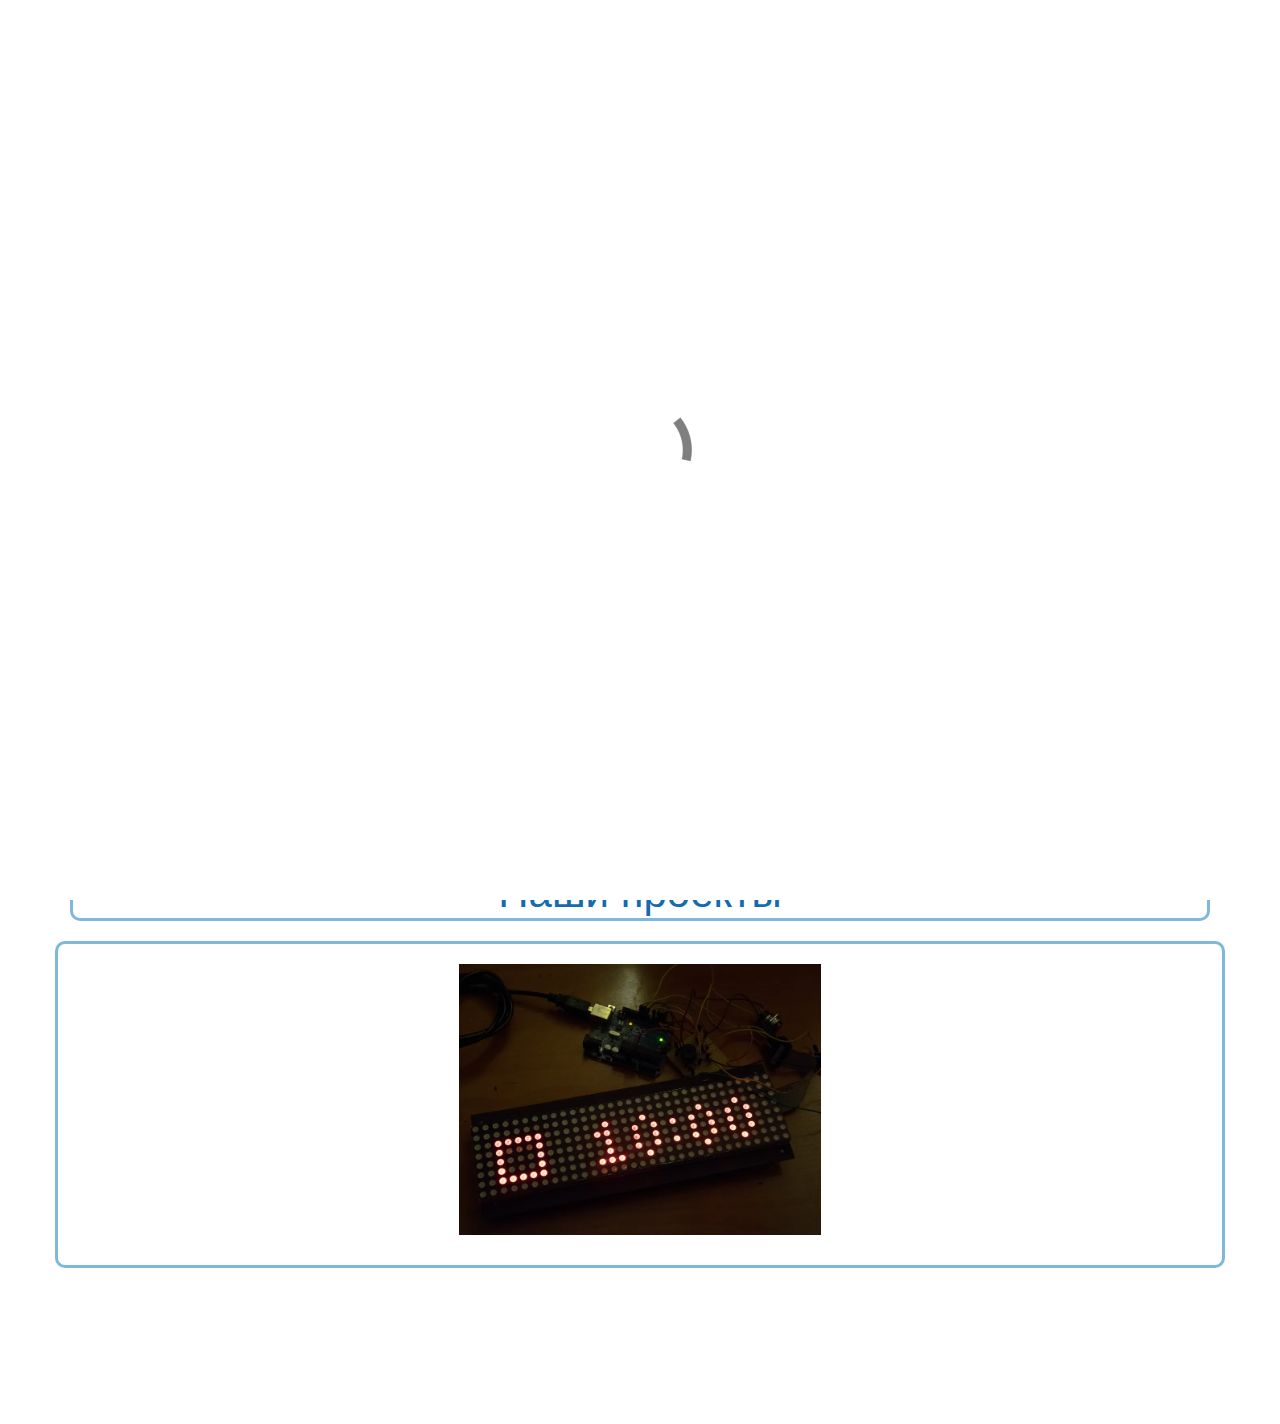
<file: index.html>
<!doctype html><html><head>  <meta charset="utf-8">  <meta name="keywords" content="">  <meta name="description" content="">  <meta name="viewport" content="width=device-width, initial-scale=1.0, viewport-fit=cover"><link rel="canonical" href="http://setTheBaseURLInProjectSettings.com/index.html" /><meta name="robots" content="index, follow" />  <link rel="shortcut icon" type="image/png" href="favicon.png">  <link rel="stylesheet" type="text/css" href="./css/bootstrap.min.css?7291"><link rel="stylesheet" type="text/css" href="style.css?7064"><link rel="stylesheet" type="text/css" href="./css/animate.min.css?7071"><link rel="stylesheet" type="text/css" href="./css/all.min.css"><link rel="stylesheet" type="text/css" href="./css/all.min.css"><link href='https://fonts.googleapis.com/css?family=Lato:100,300,400,700,900&display=swap&subset=latin,latin-ext' rel='stylesheet' type='text/css'>  <title>Home</title>  <!-- Analytics --> <!-- Analytics END -->  </head><body><!-- Preloader --><div id="page-loading-blocs-notifaction" class="page-preloader"></div><!-- Preloader END --><!-- Main container --><div class="page-container">  <!-- bloc-0 --><div class="bloc l-bloc" id="bloc-0"><div class="container bloc-sm"><div class="row"><div class="col"><nav class="navbar row navbar-expand-md flex-column navbar-light" role="navigation"><button id="nav-toggle" type="button" class="ui-navbar-toggler navbar-toggler border-0 p-0" data-toggle="collapse" data-target=".navbar-14211" aria-expanded="false" aria-label="Toggle navigation"><span class="navbar-toggler-icon"></span></button><div class="collapse navbar-collapse navbar-14211 col-lg-7 barss"><ul class="site-navigation nav navbar-nav mx-auto justify-content-center text-big"><li class="nav-item"><a href="index.html" class="nav-link link-style ltc-denim">KCiK IT</a></li><li class="nav-item"><a href="video.html" class="nav-link ltc-denim">Видео ролики</a></li><li class="nav-item"><a href="tinkercad.html" class="nav-link a-btn ltc-denim">TinkerCad</a></li><li class="nav-item"><a href="easyeda.html" class="nav-link a-btn ltc-denim">EasyEda</a></li></ul></div></nav></div></div></div></div><!-- bloc-0 END --><!-- bloc-2 --><div class="bloc l-bloc" id="bloc-2"><div class="container bloc-lg"><div class="row"><div class="col-sm-4 barss col-lg-5 offset-lg-1 back "><h2 class="mg-md text-lg-center"><a class="animated puffIn none animDelay02 ltc-denim-2 textst" href="index.html" data-appear-anim-style="puffIn">Еженедельные проекты</a><br></h2><div id="carousel-19209" class="carousel slide carousel-style" data-ride="carousel"><ul class="carousel-indicators"><li data-target="#carousel-19209" data-slide-to="0" class="active"></li><li data-target="#carousel-19209" data-slide-to="1"></li></ul><div class="carousel-inner" role="listbox"><div class="carousel-item active"><img class="d-inline-block w-100" alt="slide 1" src="img/_HtL9P58LU9.blob.webp" /><div class="carousel-caption"><h2 class="mg-md for-varousel" data-placement="left" data-toggle="tooltip" title="Нажми на меня"><a class="ltc-denim" href="index.html">Heading content</a><br></h2></div></div><div class="carousel-item"><img alt="slide 2" class="d-inline-block w-100" src="img/_cox80PzA3a.blob.webp" /><div class="carousel-caption"><h2 class="mg-md for-varousel"><a class="ltc-denim" href="forproject2.html">Heading content</a><br></h2></div></div></div><a class="carousel-nav-controls carousel-control-prev strel" href="#carousel-19209" role="button" data-slide="prev"><svg width="26" height="26" viewBox="0 0 32 32"><path class="carousel-nav-icon carousel-prev-icon" d="M22,2L9,16,22,30"></path></svg><span class="sr-only">Previous</span></a><a class="carousel-nav-controls carousel-control-next strel" href="#carousel-19209" role="button" data-slide="next"><svg width="26" height="26" viewBox="0 0 32 32"><path class="carousel-nav-icon carousel-next-icon" d="M10.344,2l13,14-13,14"></path></svg><span class="sr-only">Next</span></a></div></div><div class="col-sm-4 barss wight-15 withleft col-lg-5 back"><h2 class="mg-md text-lg-center btn-resize-mode h2-5-style"><a class="ltc-denim animated puffIn none animDelay02 textst " href="index.html" data-appear-anim-style="puffIn">Проекты прошлой недели</a><br></h2><div id="carousel-14933" class="carousel slide carousel-style" data-ride="carousel"><ul class="carousel-indicators"><li data-target="#carousel-14933" data-slide-to="0" class="active"></li><li data-target="#carousel-14933" data-slide-to="1"></li></ul><div class="carousel-inner" role="listbox"><div class="carousel-item active"><img class="d-inline-block w-100" alt="slide 1" src="img/_cDljxyUmeE.blob.webp" /><div class="carousel-caption"><h2 class="mg-md for-varousel"><a class="ltc-denim" href="index.html">Heading content</a><br></h2></div></div><div class="carousel-item"><img alt="slide 2" class="d-inline-block w-100" src="img/_h3usbNKg1L.blob.webp" /><div class="carousel-caption"><h2 class="mg-md for-varousel"><a class="ltc-denim" href="forproject2.html">Heading content</a><br></h2></div></div></div><a class="carousel-nav-controls carousel-control-prev strel" href="#carousel-14933" role="button" data-slide="prev"><svg width="26" height="26" viewBox="0 0 32 32"><path class="carousel-nav-icon carousel-prev-icon" d="M22,2L9,16,22,30"></path></svg><span class="sr-only">Previous</span></a><a class="carousel-nav-controls carousel-control-next strel" href="#carousel-14933" role="button" data-slide="next"><svg width="26" height="26" viewBox="0 0 32 32"><path class="carousel-nav-icon carousel-next-icon" d="M10.344,2l13,14-13,14"></path></svg><span class="sr-only">Next</span></a></div></div></div></div></div><!-- bloc-2 END --><!-- bloc-2 --><div class="bloc tc-denim l-bloc" id="bloc-2"><div class="container bloc-lg"><div class="row"><div class="col"><h2 class="mg-md text-lg-center h2-наши-проекты-style none animated vanishIn animSpeedFast barss" data-appear-anim-style="vanishIn">Наши проекты</h2></div></div><div class="row"><div class="col barss images"><div class="card-columns"><img src="img/lazyload-ph.png" data-src="img/2016-02-09%2021.21.41.webp" class="img-fluid mg-sm wight-15 lazyload" alt="placeholder image" /><img src="img/lazyload-ph.png" data-src="img/_kuU1b95BTO.blob.webp" class="img-fluid mx-auto d-block wight-15 lazyload" alt="_kuU1b95BTO.blob" /><img src="img/lazyload-ph.png" data-src="img/_h3usbNKg1L.blob.webp" class="img-fluid mg-sm wight-15 lazyload" alt="placeholder image" /><img src="img/lazyload-ph.png" data-src="img/_458IX4jyQP.blob.webp" class="img-fluid mg-sm wight-15 lazyload" alt="placeholder image-sq" /><img src="img/lazyload-ph.png" data-src="img/_cox80PzA3a.blob.webp" class="img-fluid mg-sm wight-15 lazyload" alt="placeholder image-sq" /><img src="img/lazyload-ph.png" data-src="img/_cDljxyUmeE.blob.webp" class="img-fluid mg-sm wight-15 lazyload" alt="placeholder image" /></div></div></div></div></div><!-- bloc-2 END --><!-- ScrollToTop Button --><a class="bloc-button btn btn-d scrollToTop" onclick="scrollToTarget('1',this)"><svg xmlns="http://www.w3.org/2000/svg" width="22" height="22" viewBox="0 0 32 32"><path class="scroll-to-top-btn-icon" d="M30,22.656l-14-13-14,13"/></svg></a><!-- ScrollToTop Button END--><!-- bloc-9 --><div class="bloc l-bloc" id="bloc-9"><div class="container bloc-lg"><div class="row"><div class="col"><h2 class="mg-md btn-resize-mode h2-bloc-9-style text-lg-center">Для связи с нами</h2></div></div><nav class="navbar navbar-light row navbar-expand-md flex-column" role="navigation"><button id="nav-toggle" type="button" class="ui-navbar-toggler navbar-toggler border-0 p-0 object-hidden" data-toggle="collapse" data-target=".navbar-33984" aria-expanded="false" aria-label="Toggle navigation"><span class="navbar-toggler-icon"></span></button><div class="navbar-content-area d-block col-12 col-md-3 col-lg-2"><div class="row"><div class="align-self-center col-4 text-left"><a href="https://blocsapp.com/"><span class="icon-md fab fa-telegram none icon-denim"></span></a></div><div class="align-self-center col-4 text-center"><a href="https://m.vk.com/friends?id=276871181"><span class="float-md-none icon-md fab fa-vk icon-denim"></span></a></div><div class="align-self-center col-4 text-right"><a href="https://blocsapp.com/"><span class="fab fa-instagram float-lg-none icon-md icon-denim"></span></a></div></div></div></nav></div></div><!-- bloc-9 END --></div><!-- Main container END -->  <!-- Additional JS --><script src="./js/jquery-3.5.1.min.js?1741"></script><script src="./js/bootstrap.bundle.min.js?2114"></script><script src="./js/blocs.min.js?6834"></script><script src="./js/lazysizes.min.js" defer></script><!-- Additional JS END --></body></html>
</file>
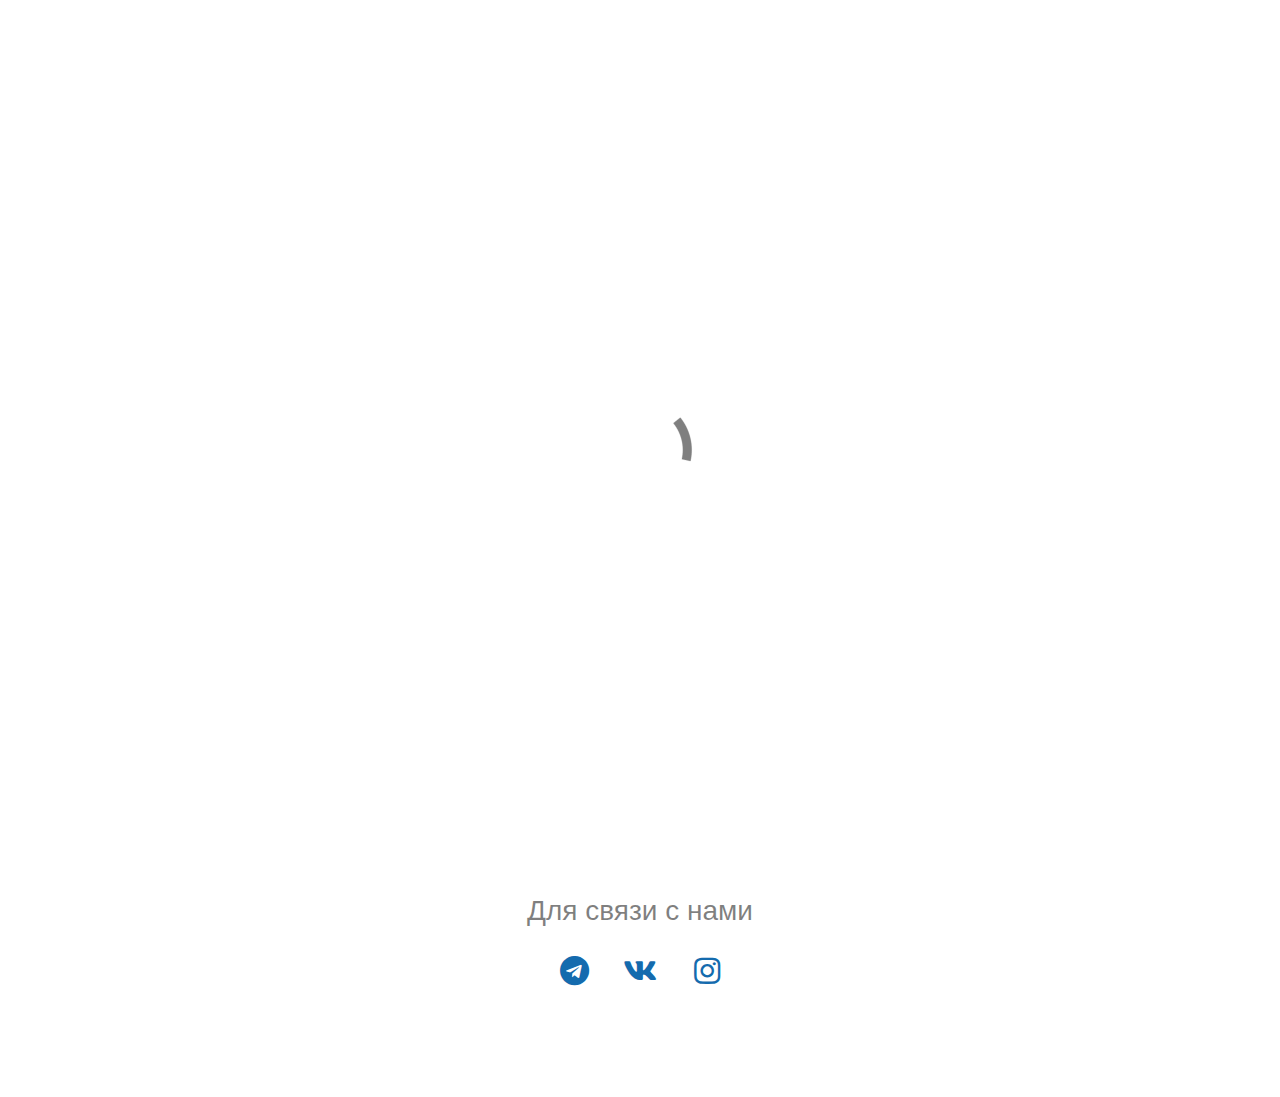
<file: easyeda.html>
<!doctype html><html><head>  <meta charset="utf-8">  <meta name="keywords" content="">  <meta name="description" content="">  <meta name="viewport" content="width=device-width, initial-scale=1.0, viewport-fit=cover"><link rel="canonical" href="http://setTheBaseURLInProjectSettings.com/EasyEda.html" /><meta name="robots" content="index, follow" />  <link rel="shortcut icon" type="image/png" href="favicon.png">  <link rel="stylesheet" type="text/css" href="./css/bootstrap.min.css?9478"><link rel="stylesheet" type="text/css" href="style.css?6688"><link rel="stylesheet" type="text/css" href="./css/animate.min.css?7642"><link rel="stylesheet" type="text/css" href="./css/all.min.css"><link rel="stylesheet" type="text/css" href="./css/all.min.css"><link href='https://fonts.googleapis.com/css?family=Lato:100,300,400,700,900&display=swap&subset=latin,latin-ext' rel='stylesheet' type='text/css'>  <title>EasyEda</title>  <!-- Analytics --> <!-- Analytics END -->  </head><body><!-- Preloader --><div id="page-loading-blocs-notifaction" class="page-preloader"></div><!-- Preloader END --><!-- Main container --><div class="page-container">  <!-- bloc-0 --><div class="bloc l-bloc" id="bloc-0"><div class="container bloc-sm"><div class="row"><div class="col"><nav class="navbar row navbar-expand-md flex-column navbar-light" role="navigation"><button id="nav-toggle" type="button" class="ui-navbar-toggler navbar-toggler border-0 p-0" data-toggle="collapse" data-target=".navbar-14211" aria-expanded="false" aria-label="Toggle navigation"><span class="navbar-toggler-icon"></span></button><div class="collapse navbar-collapse navbar-14211 col-lg-7 barss"><ul class="site-navigation nav navbar-nav mx-auto justify-content-center text-big"><li class="nav-item"><a href="index.html" class="nav-link link-style ltc-denim">KCiK IT</a></li><li class="nav-item"><a href="video.html" class="nav-link ltc-denim">Видео ролики</a></li><li class="nav-item"><a href="tinkercad.html" class="nav-link a-btn ltc-denim">TinkerCad</a></li><li class="nav-item"><a href="easyeda.html" class="nav-link a-btn ltc-denim">EasyEda</a></li></ul></div></nav></div></div></div></div><!-- bloc-0 END --><!-- bloc-9 --><div class="bloc l-bloc" id="bloc-9"><div class="container bloc-lg"><div class="row"><div class="col"><h2 class="mg-md h2-style text-lg-center tc-denim"><strong>EasyEDA</strong></h2></div></div><div class="row"><div class="col-sm-8 border-easy col-lg-5 offset-lg-1"><div><h2 class="mg-md tc-denim">Часто задоваемы вопросы:<br></h2><h3 class="mg-md h3-7-style tc-denim">Как создавать схему ?</h3></div><h3 class="mg-md h3-bloc-9-style tc-denim">Как уменишьть время разводки ?</h3><h3 class="mg-md h3-9-style tc-denim">Как создавать отверския для проводов?</h3><h3 class="mg-md h3-10-style tc-denim">Heading content</h3><h3 class="mg-md h3-11-style tc-denim">Heading content</h3><h3 class="mg-md h3-12-style tc-denim">Heading content</h3></div><div class="col-sm-4 border-easy offset-lg-1"><h2 class="mg-md tc-denim btn-resize-mode h2-easyeda-style">EasyEDA<br></h2><p>EasyEDA - это веб-набор инструментов EDA, который позволяет инженерам по аппаратному обеспечению проектировать, моделировать, публиковать - публично и в частном порядке - и обсуждать схемы, моделирование и печатные платы. <br></p><div class="divider-h divider-padding border"><span class="divider"></span></div><p>Другие функции включают создание ведомости материалов, файлов Gerber, а также файлов выбора и размещения и документальных выходных документов в форматах PDF, PNG и SVG.</p></div></div></div></div><!-- bloc-9 END --><!-- ScrollToTop Button --><a class="bloc-button btn btn-d scrollToTop" onclick="scrollToTarget('1',this)"><svg xmlns="http://www.w3.org/2000/svg" width="22" height="22" viewBox="0 0 32 32"><path class="scroll-to-top-btn-icon" d="M30,22.656l-14-13-14,13"/></svg></a><!-- ScrollToTop Button END--><!-- bloc-9 --><div class="bloc l-bloc" id="bloc-9"><div class="container bloc-lg"><div class="row"><div class="col"><h2 class="mg-md btn-resize-mode h2-bloc-9-style text-lg-center">Для связи с нами</h2></div></div><nav class="navbar navbar-light row navbar-expand-md flex-column" role="navigation"><button id="nav-toggle" type="button" class="ui-navbar-toggler navbar-toggler border-0 p-0 object-hidden" data-toggle="collapse" data-target=".navbar-33984" aria-expanded="false" aria-label="Toggle navigation"><span class="navbar-toggler-icon"></span></button><div class="navbar-content-area d-block col-12 col-md-3 col-lg-2"><div class="row"><div class="align-self-center col-4 text-left"><a href="https://blocsapp.com/"><span class="icon-md fab fa-telegram none icon-denim"></span></a></div><div class="align-self-center col-4 text-center"><a href="https://m.vk.com/friends?id=276871181"><span class="float-md-none icon-md fab fa-vk icon-denim"></span></a></div><div class="align-self-center col-4 text-right"><a href="https://blocsapp.com/"><span class="fab fa-instagram float-lg-none icon-md icon-denim"></span></a></div></div></div></nav></div></div><!-- bloc-9 END --></div><!-- Main container END -->  <!-- Additional JS --><script src="./js/jquery-3.5.1.min.js?1741"></script><script src="./js/bootstrap.bundle.min.js?2114"></script><script src="./js/blocs.min.js?6834"></script><script src="./js/lazysizes.min.js" defer></script><!-- Additional JS END --></body></html>
</file>
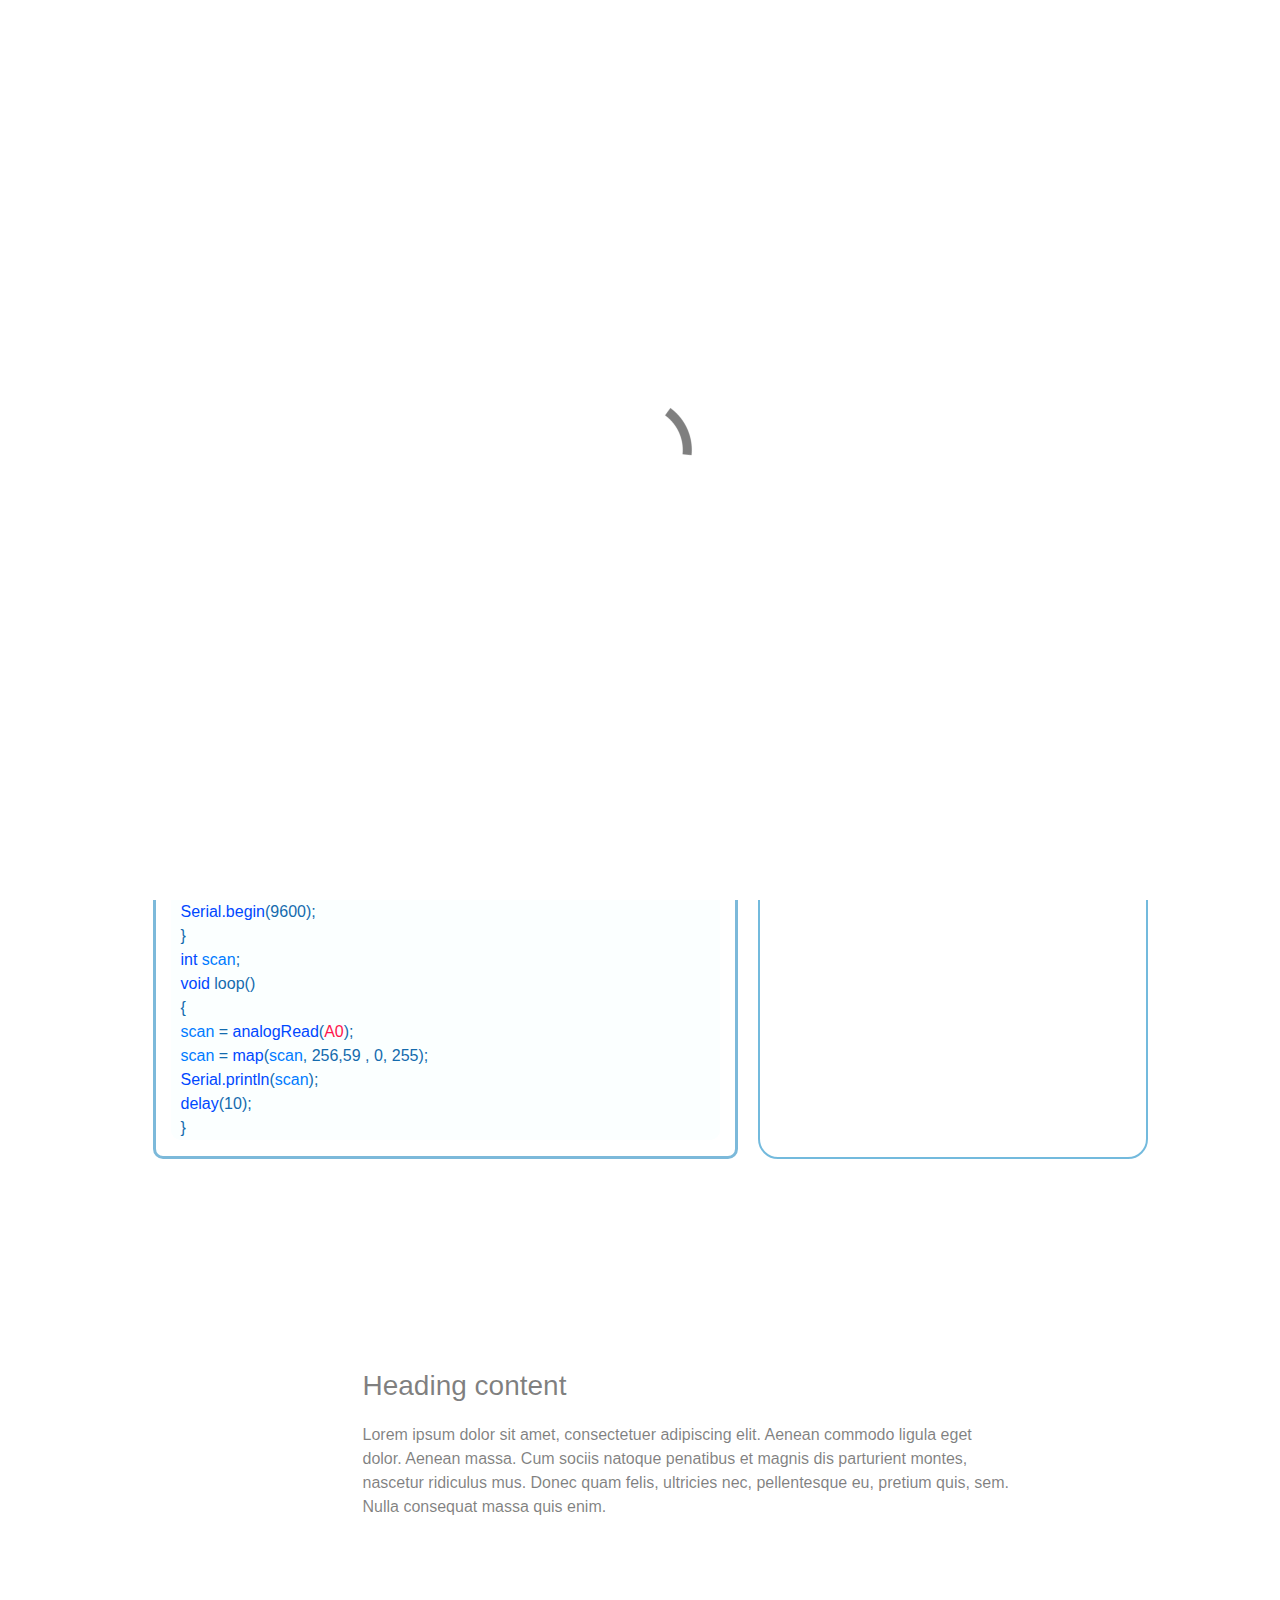
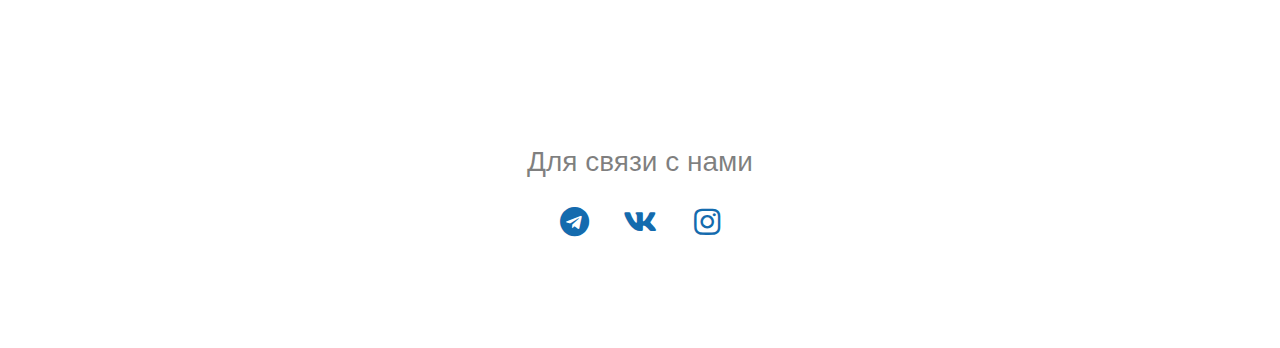
<file: flexboxs.html>
<!doctype html><html><head>  <meta charset="utf-8">  <meta name="keywords" content="">  <meta name="description" content="">  <meta name="viewport" content="width=device-width, initial-scale=1.0, viewport-fit=cover"><link rel="canonical" href="http://setTheBaseURLInProjectSettings.com/Flexboxs.html" /><meta name="robots" content="index, follow" />  <link rel="shortcut icon" type="image/png" href="favicon.png">  <link rel="stylesheet" type="text/css" href="./css/bootstrap.min.css?6053"><link rel="stylesheet" type="text/css" href="style.css?4475"><link rel="stylesheet" type="text/css" href="./css/animate.min.css?3128"><link rel="stylesheet" type="text/css" href="./css/all.min.css"><link rel="stylesheet" type="text/css" href="./css/all.min.css"><link href='https://fonts.googleapis.com/css?family=Lato:100,300,400,700,900&display=swap&subset=latin,latin-ext' rel='stylesheet' type='text/css'>  <title>buttonTinkercad-1</title>  <!-- Analytics --> <!-- Analytics END -->  </head><body><!-- Preloader --><div id="page-loading-blocs-notifaction" class="page-preloader"></div><!-- Preloader END --><!-- Main container --><div class="page-container">  <!-- bloc-0 --><div class="bloc l-bloc" id="bloc-0"><div class="container bloc-sm"><div class="row"><div class="col"><nav class="navbar row navbar-expand-md flex-column navbar-light" role="navigation"><button id="nav-toggle" type="button" class="ui-navbar-toggler navbar-toggler border-0 p-0" data-toggle="collapse" data-target=".navbar-14211" aria-expanded="false" aria-label="Toggle navigation"><span class="navbar-toggler-icon"></span></button><div class="collapse navbar-collapse navbar-14211 col-lg-7 barss"><ul class="site-navigation nav navbar-nav mx-auto justify-content-center text-big"><li class="nav-item"><a href="index.html" class="nav-link link-style ltc-denim">KCiK IT</a></li><li class="nav-item"><a href="video.html" class="nav-link ltc-denim">Видео ролики</a></li><li class="nav-item"><a href="tinkercad.html" class="nav-link a-btn ltc-denim">TinkerCad</a></li><li class="nav-item"><a href="easyeda.html" class="nav-link a-btn ltc-denim">EasyEda</a></li></ul></div></nav></div></div></div></div><!-- bloc-0 END --><!-- bloc-21 --><div class="bloc tc-denim-2" id="bloc-21"><div class="container bloc-lg"><div class="row"><div class="col-lg-8 offset-lg-2"><h3 class="mg-md float-lg-none text-lg-center h3-bloc-21-style btn-resize-mode tc-denim"><a class="ltc-denim" href="index.html">Устройство которое считывает уровень сгиба</a><br></h3></div></div><div class="row"><div class="col-sm-8 col-lg-6 offset-lg-1 barss"><div class="backss"><ul class="nav nav-tabs" id="nav-9756-tab" role="tablist"><li class="nav-item"><a class="a-btn nav-link active" id="nav-9756-tab-1" data-toggle="tab" href="#nav-9756-content-1" role="tab" aria-controls="nav-9756-content-1" aria-selected="true">TinkerCAD</a></li><li class="nav-item"><a class="a-btn nav-link" id="nav-9756-tab-2" data-toggle="tab" href="#nav-9756-content-2" role="tab" aria-controls="nav-9756-content-2" aria-selected="false">EasyEDA</a></li></ul><div class="tab-content"><div class="tab-pane fade show active" id="nav-9756-content-1" role="tabpanel" aria-labelledby="nav-9756-content-1"><img src="img/lazyload-ph.png" data-src="img/_HtL9P58LU9.blob.webp" class="img-fluid mx-auto d-block lazyload" alt="_HtL9P58LU9.blob" /></div><div class="tab-pane fade-tab-bs" id="nav-9756-content-2" role="tabpanel" aria-labelledby="nav-9756-content-2"><img src="img/lazyload-ph.png" data-src="img/_cox80PzA3a.blob.webp" class="img-fluid mx-auto d-block lazyload" alt="_cox80PzA3a.blob" /></div></div></div><div class="tab-content"><div><div class="form-group backss"><label class="label-style text-lg-center"><a class="" href="index.html">Код</a></label><p class="float-lg-none backss pad2"><a class="ltc-blue-ryb" href="index.html">void</a>&nbsp;setup()<br>{<br><a class="ltc-blue-ryb" href="index.html">pinMode</a>(<a class="ltc-awesome" href="index.html">A0</a>,INPUT);<br><a class="ltc-blue-ryb" href="index.html">Serial.begin</a>(9600);<br>}<br><a class="ltc-blue-ryb" href="index.html">int</a>&nbsp;<a class="" href="index.html">scan</a>;<br><a class="ltc-blue-ryb" href="index.html">void</a>&nbsp;loop()<br>{<br><a class="" href="index.html">scan</a>&nbsp;=&nbsp;<a class="ltc-blue-ryb" href="index.html">analogRead</a>(<a class="ltc-awesome" href="index.html">A0</a>);<br><a class="" href="index.html">scan</a>&nbsp;=&nbsp;<a class="ltc-blue-ryb" href="index.html">map</a>(<a class="" href="index.html">scan</a>, 256,59 , 0, 255);<br><a class="ltc-blue-ryb" href="index.html">Serial.println</a>(<a class="" href="index.html">scan</a>);<br><a class="ltc-blue-ryb" href="index.html">delay</a>(10);<br>}<br></p></div></div></div></div><div class="col-sm-4 offset-lg-0 bakes"><h3 class="mg-md h3-style tc-4887 tc-denim btn-resize-mode"><span><span class="fa fa-code"></span>Пояснение к устройству<br></span></h3><p class="btn-resize-mode p-style">Наминалы компонентов</p><p>Lorem ipsum dolor sit amet, consectetuer adipiscing elit. Aenean commodo ligula eget dolor. Aenean massa. Cum sociis natoque penatibus et magnis dis parturient montes, nascetur ridiculus mus. Donec quam felis, ultricies nec, pellentesque eu, pretium quis, sem. Nulla consequat massa quis enim.</p><p class="btn-resize-mode p-style">Пояснение к коду</p><p>Lorem ipsum dolor sit amet, consectetuer adipiscing elit. Aenean commodo ligula eget dolor. Aenean massa. Cum sociis natoque penatibus et magnis dis parturient montes, nascetur ridiculus mus. Donec quam felis, ultricies nec, pellentesque eu, pretium quis, sem. Nulla consequat massa quis enim.</p></div></div></div></div><!-- bloc-21 END --><!-- bloc-18 --><div class="bloc l-bloc" id="bloc-18"><div class="container bloc-lg"><div class="row"><div class="col-sm-10 offset-sm-1 col-md-8 offset-md-2 offset-lg-3 col-lg-7"><h3 class="mg-md">Heading content</h3><p>Lorem ipsum dolor sit amet, consectetuer adipiscing elit. Aenean commodo ligula eget dolor. Aenean massa. Cum sociis natoque penatibus et magnis dis parturient montes, nascetur ridiculus mus. Donec quam felis, ultricies nec, pellentesque eu, pretium quis, sem. Nulla consequat massa quis enim.</p></div></div></div></div><!-- bloc-18 END --><!-- ScrollToTop Button --><a class="bloc-button btn btn-d scrollToTop" onclick="scrollToTarget('1',this)"><svg xmlns="http://www.w3.org/2000/svg" width="22" height="22" viewBox="0 0 32 32"><path class="scroll-to-top-btn-icon" d="M30,22.656l-14-13-14,13"/></svg></a><!-- ScrollToTop Button END--><!-- bloc-9 --><div class="bloc l-bloc" id="bloc-9"><div class="container bloc-lg"><div class="row"><div class="col"><h2 class="mg-md btn-resize-mode h2-bloc-9-style text-lg-center">Для связи с нами</h2></div></div><nav class="navbar navbar-light row navbar-expand-md flex-column" role="navigation"><button id="nav-toggle" type="button" class="ui-navbar-toggler navbar-toggler border-0 p-0 object-hidden" data-toggle="collapse" data-target=".navbar-33984" aria-expanded="false" aria-label="Toggle navigation"><span class="navbar-toggler-icon"></span></button><div class="navbar-content-area d-block col-12 col-md-3 col-lg-2"><div class="row"><div class="align-self-center col-4 text-left"><a href="https://blocsapp.com/"><span class="icon-md fab fa-telegram none icon-denim"></span></a></div><div class="align-self-center col-4 text-center"><a href="https://m.vk.com/friends?id=276871181"><span class="float-md-none icon-md fab fa-vk icon-denim"></span></a></div><div class="align-self-center col-4 text-right"><a href="https://blocsapp.com/"><span class="fab fa-instagram float-lg-none icon-md icon-denim"></span></a></div></div></div></nav></div></div><!-- bloc-9 END --></div><!-- Main container END -->  <!-- Additional JS --><script src="./js/jquery-3.5.1.min.js?1741"></script><script src="./js/bootstrap.bundle.min.js?2114"></script><script src="./js/blocs.min.js?6834"></script><script src="./js/lazysizes.min.js" defer></script><!-- Additional JS END --></body></html>
</file>
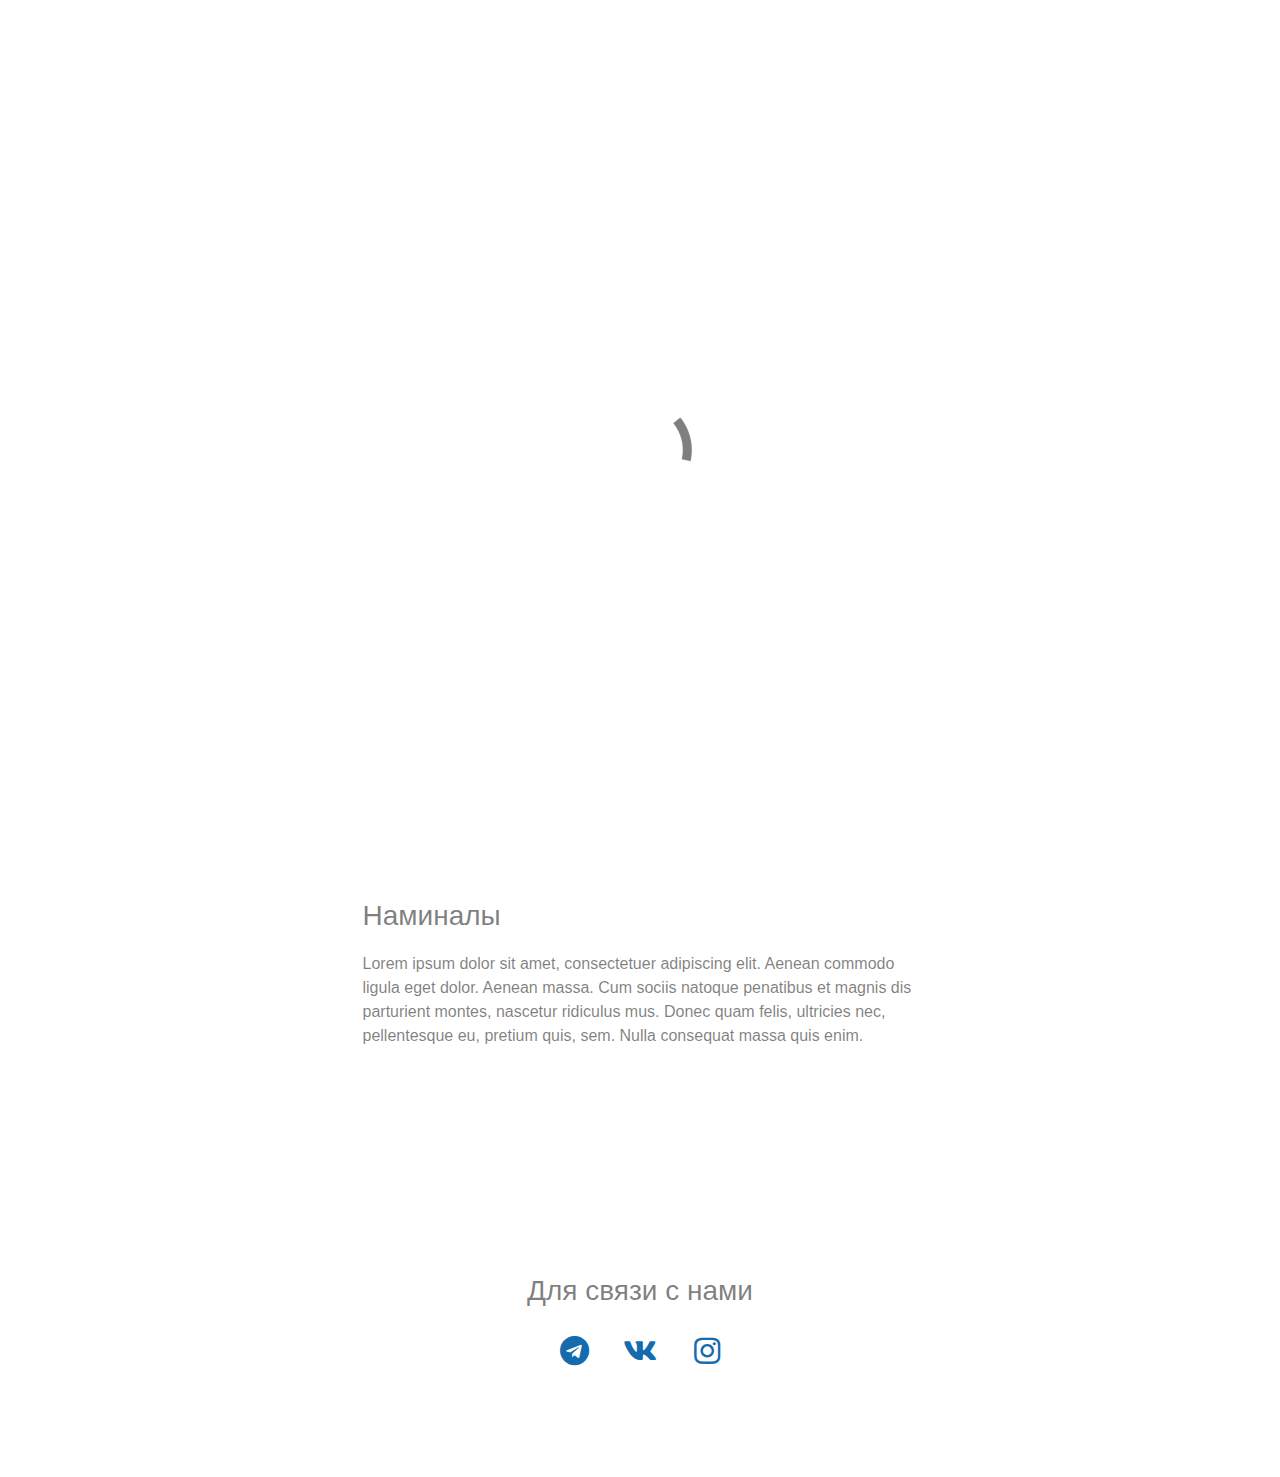
<file: forproject2.html>
<!doctype html><html><head>  <meta charset="utf-8">  <meta name="keywords" content="">  <meta name="description" content="">  <meta name="viewport" content="width=device-width, initial-scale=1.0, viewport-fit=cover"><link rel="canonical" href="http://setTheBaseURLInProjectSettings.com/Forproject2.html" /><meta name="robots" content="index, follow" />  <link rel="shortcut icon" type="image/png" href="favicon.png">  <link rel="stylesheet" type="text/css" href="./css/bootstrap.min.css?2466"><link rel="stylesheet" type="text/css" href="style.css?2510"><link rel="stylesheet" type="text/css" href="./css/animate.min.css?5479"><link rel="stylesheet" type="text/css" href="./css/all.min.css"><link rel="stylesheet" type="text/css" href="./css/all.min.css"><link href='https://fonts.googleapis.com/css?family=Lato:100,300,400,700,900&display=swap&subset=latin,latin-ext' rel='stylesheet' type='text/css'>  <title>Forproject1-1</title>  <!-- Analytics --> <!-- Analytics END -->  </head><body><!-- Preloader --><div id="page-loading-blocs-notifaction" class="page-preloader"></div><!-- Preloader END --><!-- Main container --><div class="page-container">  <!-- bloc-0 --><div class="bloc l-bloc" id="bloc-0"><div class="container bloc-sm"><div class="row"><div class="col"><nav class="navbar row navbar-expand-md flex-column navbar-light" role="navigation"><button id="nav-toggle" type="button" class="ui-navbar-toggler navbar-toggler border-0 p-0" data-toggle="collapse" data-target=".navbar-14211" aria-expanded="false" aria-label="Toggle navigation"><span class="navbar-toggler-icon"></span></button><div class="collapse navbar-collapse navbar-14211 col-lg-7 barss"><ul class="site-navigation nav navbar-nav mx-auto justify-content-center text-big"><li class="nav-item"><a href="index.html" class="nav-link link-style ltc-denim">KCiK IT</a></li><li class="nav-item"><a href="video.html" class="nav-link ltc-denim">Видео ролики</a></li><li class="nav-item"><a href="tinkercad.html" class="nav-link a-btn ltc-denim">TinkerCad</a></li><li class="nav-item"><a href="easyeda.html" class="nav-link a-btn ltc-denim">EasyEda</a></li></ul></div></nav></div></div></div></div><!-- bloc-0 END --><!-- bloc-19 --><div class="bloc object-hidden l-bloc" id="bloc-19"><div class="container bloc-lg"><div class="row object-hidden"><div class="col-sm-10 offset-sm-1 col-md-8 offset-md-2 col-lg-6 offset-lg-3"><ul class="list-unstyled"><li><h2 class="mg-md text-lg-center h2-tinkercad-style tc-denim">Tinkercad</h2><a href="tinkercad.html" class="a-btn a-block h2styles link-input-style">Input</a></li><li><a href="index.html" class="a-btn a-block h2styles">Output</a></li><li><a href="#" class="a-btn a-block h2styles">Power</a></li></ul></div></div></div></div><!-- bloc-19 END --><!-- bloc-19 --><div class="bloc l-bloc" id="bloc-19"><div class="container bloc-lg"><div class="row"><div class="col-lg-7 offset-lg-3"><h3 class="mg-md float-lg-none text-lg-center tc-denim"><a class="ltc-denim" href="index.html">Название проекта</a><br></h3></div></div><div class="row"><div class="offset-lg-2 col-lg-9"><h3 class="mg-md tc-denim">Тема&nbsp;</h3><p>Описание</p></div></div><div class="row"><div class="col-sm-8 offset-lg-1 col-lg-10"><div class="tab-content"><div class="tab-pane fade show active container-div-style" id="nav-37347-content-1" role="tabpanel" aria-labelledby="nav-37347-content-1"><h2 class="text-lg-center h2-схема-проекта-style mx-auto d-block mg-md">Схема проекта</h2><img src="img/lazyload-ph.png" data-src="img/button.png" class="img-fluid mx-auto d-block img-style lazyload" alt="placeholder image" /></div></div></div></div></div></div><!-- bloc-19 END --><!-- bloc-16 --><div class="bloc l-bloc" id="bloc-16"><div class="container bloc-lg"><div class="row"><div class="col-sm-10 offset-sm-1 col-md-8 offset-md-2 col-lg-6 offset-lg-3"><h3 class="mg-md">Наминалы</h3><p>Lorem ipsum dolor sit amet, consectetuer adipiscing elit. Aenean commodo ligula eget dolor. Aenean massa. Cum sociis natoque penatibus et magnis dis parturient montes, nascetur ridiculus mus. Donec quam felis, ultricies nec, pellentesque eu, pretium quis, sem. Nulla consequat massa quis enim.</p></div></div></div></div><!-- bloc-16 END --><!-- ScrollToTop Button --><a class="bloc-button btn btn-d scrollToTop" onclick="scrollToTarget('1',this)"><svg xmlns="http://www.w3.org/2000/svg" width="22" height="22" viewBox="0 0 32 32"><path class="scroll-to-top-btn-icon" d="M30,22.656l-14-13-14,13"/></svg></a><!-- ScrollToTop Button END--><!-- bloc-9 --><div class="bloc l-bloc" id="bloc-9"><div class="container bloc-lg"><div class="row"><div class="col"><h2 class="mg-md btn-resize-mode h2-bloc-9-style text-lg-center">Для связи с нами</h2></div></div><nav class="navbar navbar-light row navbar-expand-md flex-column" role="navigation"><button id="nav-toggle" type="button" class="ui-navbar-toggler navbar-toggler border-0 p-0 object-hidden" data-toggle="collapse" data-target=".navbar-33984" aria-expanded="false" aria-label="Toggle navigation"><span class="navbar-toggler-icon"></span></button><div class="navbar-content-area d-block col-12 col-md-3 col-lg-2"><div class="row"><div class="align-self-center col-4 text-left"><a href="https://blocsapp.com/"><span class="icon-md fab fa-telegram none icon-denim"></span></a></div><div class="align-self-center col-4 text-center"><a href="https://m.vk.com/friends?id=276871181"><span class="float-md-none icon-md fab fa-vk icon-denim"></span></a></div><div class="align-self-center col-4 text-right"><a href="https://blocsapp.com/"><span class="fab fa-instagram float-lg-none icon-md icon-denim"></span></a></div></div></div></nav></div></div><!-- bloc-9 END --></div><!-- Main container END -->  <!-- Additional JS --><script src="./js/jquery-3.5.1.min.js?1741"></script><script src="./js/bootstrap.bundle.min.js?2114"></script><script src="./js/blocs.min.js?6834"></script><script src="./js/lazysizes.min.js" defer></script><!-- Additional JS END --></body></html>
</file>
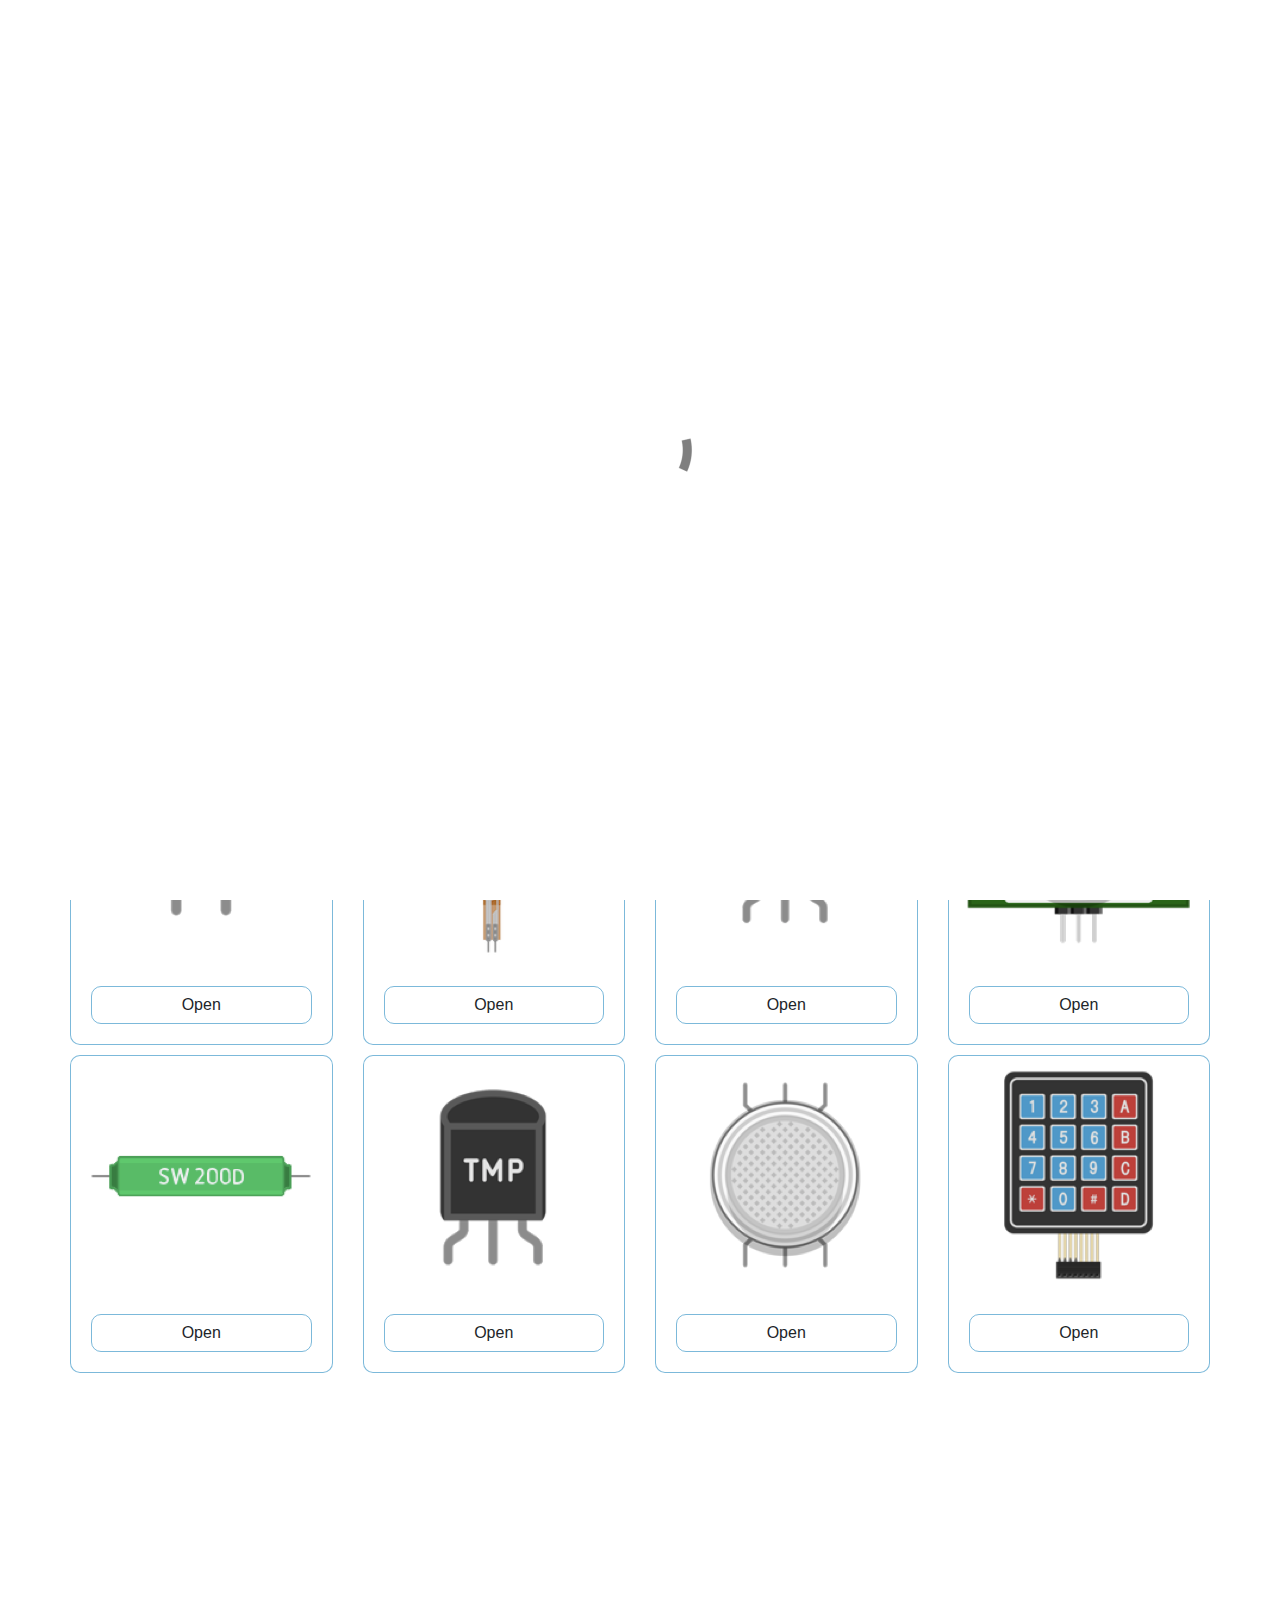
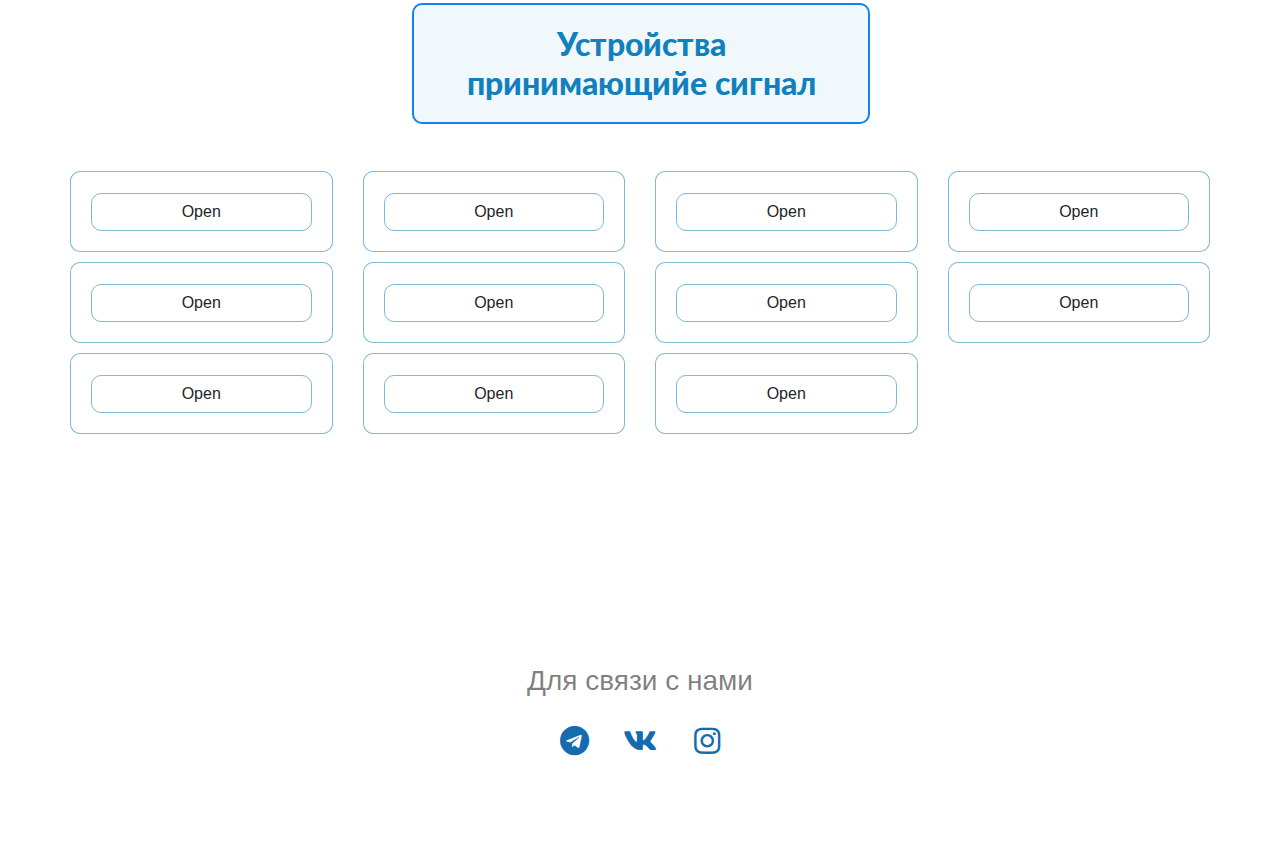
<file: tinkercad.html>
<!doctype html><html><head>  <meta charset="utf-8">  <meta name="keywords" content="">  <meta name="description" content="">  <meta name="viewport" content="width=device-width, initial-scale=1.0, viewport-fit=cover"><link rel="canonical" href="http://setTheBaseURLInProjectSettings.com/tinkercad.html" /><meta name="robots" content="index, follow" />  <link rel="shortcut icon" type="image/png" href="favicon.png">  <link rel="stylesheet" type="text/css" href="./css/bootstrap.min.css?3696"><link rel="stylesheet" type="text/css" href="style.css?4822"><link rel="stylesheet" type="text/css" href="./css/animate.min.css?2717"><link rel="stylesheet" type="text/css" href="./css/all.min.css"><link rel="stylesheet" type="text/css" href="./css/all.min.css"><link href='https://fonts.googleapis.com/css?family=Lato:100,300,400,700,900&display=swap&subset=latin,latin-ext' rel='stylesheet' type='text/css'>  <title>tinkercad</title>  <!-- Analytics --> <!-- Analytics END -->  </head><body><!-- Preloader --><div id="page-loading-blocs-notifaction" class="page-preloader"></div><!-- Preloader END --><!-- Main container --><div class="page-container">  <!-- bloc-0 --><div class="bloc l-bloc" id="bloc-0"><div class="container bloc-sm"><div class="row"><div class="col"><nav class="navbar row navbar-expand-md flex-column navbar-light" role="navigation"><button id="nav-toggle" type="button" class="ui-navbar-toggler navbar-toggler border-0 p-0" data-toggle="collapse" data-target=".navbar-14211" aria-expanded="false" aria-label="Toggle navigation"><span class="navbar-toggler-icon"></span></button><div class="collapse navbar-collapse navbar-14211 col-lg-7 barss"><ul class="site-navigation nav navbar-nav mx-auto justify-content-center text-big"><li class="nav-item"><a href="index.html" class="nav-link link-style ltc-denim">KCiK IT</a></li><li class="nav-item"><a href="video.html" class="nav-link ltc-denim">Видео ролики</a></li><li class="nav-item"><a href="tinkercad.html" class="nav-link a-btn ltc-denim">TinkerCad</a></li><li class="nav-item"><a href="easyeda.html" class="nav-link a-btn ltc-denim">EasyEda</a></li></ul></div></nav></div></div></div></div><!-- bloc-0 END --><!-- bloc-6 --><div class="bloc l-bloc" id="bloc-6"><div class="container bloc-lg"><div class="row"><div class="col"><div><h3 class="mg-md text-lg-center h3-input-style text-md-center back btn-resize-mode">Устройства отпраляющие сигнал</h3></div></div></div><div class="row"><div class="col"></div></div><div class="row"><div class="align-self-center col-lg-3 col-md-6 tincer-card mt-3 mt-md-0"><div class="card barss"><a href="index.html"><img src="img/lazyload-ph.png" data-src="img/pushButton.png" class="img-fluid mx-auto d-block img-pushbutt-style litle-img lazyload" alt="placeholder image" data-placement="left" data-toggle="tooltip" title="Я тоже кнопка)" /></a><div class="card-body"><a href="index.html" class="btn btn-block barss btn-c-4887">Open</a></div></div></div><div class="mt-3 col-lg-3 col-md-6 mt-md-0 tincer-card"><div class="card barss"><a href="index.html"><img src="img/lazyload-ph.png" data-src="img/potentiometer.png" class="img-fluid mx-auto d-block img-potentiomet-style lazyload" alt="placeholder image" data-placement="left" data-toggle="tooltip" title="Я тоже кнопка)" /></a><div class="card-body"><a href="index.html" class="btn btn-block barss btn-c-4887">Open</a></div></div></div><div class="mt-3 col-lg-3 align-self-center col-md-6 mt-lg-0 tincer-card"><div class="card barss"><a href="index.html"><img src="img/lazyload-ph.png" data-src="img/photoResistor.png" class="img-fluid mx-auto d-block lazyload" alt="placeholder image" data-placement="left" data-toggle="tooltip" title="Я тоже кнопка)" /></a><div class="card-body"><a href="index.html" class="btn btn-block barss btn-c-4887">Open</a></div></div></div><div class="mt-3 col-lg-3 align-self-center col-md-6 mt-lg-0 tincer-card"><div class="card barss"><a href="index.html"><img src="img/lazyload-ph.png" data-src="img/photoDiode.png" class="img-fluid mx-auto d-block lazyload" alt="placeholder image" data-placement="left" data-toggle="tooltip" title="Я тоже кнопка)" /></a><div class="card-body"><a href="index.html" class="btn btn-block barss btn-c-4887">Open</a></div></div></div></div><div class="row"><div class="align-self-center col-lg-3 col-md-6 tincer-card mt-lg-0"><div class="card barss"><a href="index.html"><img src="img/lazyload-ph.png" data-src="img/photoTransistor.png" class="img-fluid mx-auto d-block lazyload" alt="placeholder image" data-placement="left" data-toggle="tooltip" title="Я тоже кнопка)" /></a><div class="card-body"><a href="index.html" class="btn btn-block barss btn-c-4887">Open</a></div></div></div><div class="col-lg-3 col-md-6 tincer-card mt-lg-0"><div class="card barss"><img src="img/lazyload-ph.png" data-src="img/sensorFlex.png" class="img-fluid mx-auto d-block lazyload" alt="placeholder image" data-placement="left" data-toggle="tooltip" title="Я тоже кнопка)" /><div class="card-body"><a href="index.html" class="btn btn-block barss btn-c-4887">Open</a></div></div></div><div class="mt-3 col-lg-3 align-self-center col-md-6 mt-lg-0 tincer-card"><div class="card barss"><img src="img/lazyload-ph.png" data-src="img/sensorInfrared.png" class="img-fluid mx-auto d-block lazyload" alt="placeholder image" data-placement="left" data-toggle="tooltip" title="Я тоже кнопка)" /><div class="card-body"><a href="index.html" class="btn btn-block barss btn-c-4887">Open</a></div></div></div><div class="mt-3 col-lg-3 align-self-center col-md-6 mt-lg-0 tincer-card"><div class="card barss"><img src="img/lazyload-ph.png" data-src="img/sensorPassiveInfrared.png" class="img-fluid mx-auto d-block lazyload" alt="placeholder image" data-placement="left" data-toggle="tooltip" title="Я тоже кнопка)" /><div class="card-body"><a href="index.html" class="btn btn-block barss btn-c-4887">Open</a></div></div></div></div><div class="row"><div class="align-self-center col-lg-3 col-md-6 tincer-card mt-lg-0"><div class="card barss"><img src="img/lazyload-ph.png" data-src="img/sensorTilt.png" class="img-fluid mx-auto d-block lazyload" alt="placeholder image" data-placement="left" data-toggle="tooltip" title="Я тоже кнопка)" /><div class="card-body"><a href="index.html" class="btn btn-block barss btn-c-4887">Open</a></div></div></div><div class="mt-3 col-lg-3 col-md-6 mt-md-0 tincer-card"><div class="card barss"><img src="img/lazyload-ph.png" data-src="img/sensorTemperature.png" class="img-fluid mx-auto d-block lazyload" alt="placeholder image" data-placement="left" data-toggle="tooltip" title="Я тоже кнопка)" /><div class="card-body"><a href="index.html" class="btn btn-block barss btn-c-4887">Open</a></div></div></div><div class="mt-3 col-lg-3 align-self-center col-md-6 mt-lg-0 tincer-card"><div class="card barss"><img src="img/lazyload-ph.png" data-src="img/sensorGas.png" class="img-fluid mx-auto d-block lazyload" alt="placeholder image" data-placement="left" data-toggle="tooltip" title="Я тоже кнопка)" /><div class="card-body"><a href="index.html" class="btn btn-block barss btn-c-4887">Open</a></div></div></div><div class="mt-3 col-lg-3 align-self-center col-md-6 mt-lg-0 tincer-card"><div class="card barss"><img src="img/lazyload-ph.png" data-src="img/keypad.png" class="img-fluid mx-auto d-block lazyload" alt="placeholder image" data-placement="left" data-toggle="tooltip" title="Я тоже кнопка)" /><div class="card-body"><a href="index.html" class="btn btn-block barss btn-c-4887">Open</a></div></div></div></div></div></div><!-- bloc-6 END --><!-- bloc-7 --><div class="bloc l-bloc" id="bloc-7"><div class="container bloc-lg"><div class="row"><div class="col"><h3 class="mg-md text-lg-center h3-input-style text-md-center back btn-resize-mode">Устройства принимающийе сигнал</h3></div></div><div class="row"><div class="align-self-center col-lg-3 col-md-6 tincer-card mt-lg-0"><div class="card barss"><img src="img/lazyload-ph.png" data-src="img/led.png" class="img-fluid mx-auto d-block lazyload" alt="placeholder image" /><div class="card-body"><a href="index.html" class="btn btn-block barss btn-c-4887">Open</a></div></div></div><div class="mt-3 col-lg-3 col-md-6 mt-md-0 tincer-card"><div class="card barss"><img src="img/lazyload-ph.png" data-src="img/ledRGB.png" class="img-fluid mx-auto d-block img-ledr-style lazyload" alt="placeholder image" /><div class="card-body"><a href="index.html" class="btn btn-block barss btn-c-4887">Open</a></div></div></div><div class="mt-3 col-lg-3 align-self-center col-md-6 mt-lg-0 tincer-card"><div class="card barss"><img src="img/lazyload-ph.png" data-src="img/lightBulb.png" class="img-fluid mx-auto d-block lazyload" alt="placeholder image" /><div class="card-body"><a href="index.html" class="btn btn-block barss btn-c-4887">Open</a></div></div></div><div class="mt-3 col-lg-3 align-self-center col-md-6 mt-lg-0 tincer-card"><div class="card barss"><img src="img/lazyload-ph.png" data-src="img/neopixelJewel.png" class="img-fluid mx-auto d-block lazyload" alt="placeholder image" /><div class="card-body"><a href="index.html" class="btn btn-block barss btn-c-4887">Open</a></div></div></div></div><div class="row"><div class="align-self-center col-lg-3 col-md-6 tincer-card mt-lg-0"><div class="card barss"><img src="img/lazyload-ph.png" data-src="img/neopixelStrip4.png" class="img-fluid mx-auto d-block lazyload" alt="placeholder image" /><div class="card-body"><a href="index.html" class="btn btn-block barss btn-c-4887">Open</a></div></div></div><div class="col-lg-3 col-md-6 tincer-card mt-lg-0"><div class="card barss"><img src="img/lazyload-ph.png" data-src="img/motorVibration.png" class="img-fluid mx-auto d-block lazyload" alt="placeholder image" /><div class="card-body"><a href="index.html" class="btn btn-block barss btn-c-4887">Open</a></div></div></div><div class="mt-3 col-lg-3 align-self-center col-md-6 mt-lg-0 tincer-card"><div class="card barss"><img src="img/lazyload-ph.png" data-src="img/piezo.png" class="img-fluid mx-auto d-block lazyload" alt="placeholder image" /><div class="card-body"><a href="index.html" class="btn btn-block barss btn-c-4887">Open</a></div></div></div><div class="mt-3 col-lg-3 align-self-center col-md-6 mt-lg-0 tincer-card"><div class="card barss"><img src="img/lazyload-ph.png" data-src="img/display7SegmentCommonAnode.png" class="img-fluid mx-auto d-block lazyload" alt="placeholder image" /><div class="card-body"><a href="index.html" class="btn btn-block barss btn-c-4887">Open</a></div></div></div></div><div class="row"><div class="align-self-center col-lg-3 col-md-6 tincer-card mt-lg-0"><div class="card barss"><img src="img/lazyload-ph.png" data-src="img/infraredRemoteControl.png" class="img-fluid mx-auto d-block lazyload" alt="placeholder image" /><div class="card-body"><a href="index.html" class="btn btn-block barss btn-c-4887">Open</a></div></div></div><div class="mt-3 col-lg-3 col-md-6 mt-md-0 tincer-card"><div class="card barss"><img src="img/lazyload-ph.png" data-src="img/motorServoArduinoKit.png" class="img-fluid mx-auto d-block lazyload" alt="placeholder image" /><div class="card-body"><a href="index.html" class="btn btn-block barss btn-c-4887">Open</a></div></div></div><div class="mt-3 col-lg-3 align-self-center col-md-6 mt-lg-0 tincer-card"><div class="card barss"><img src="img/lazyload-ph.png" data-src="img/motorDCHobbyGear.png" class="img-fluid mx-auto d-block lazyload" alt="placeholder image" /><div class="card-body"><a href="index.html" class="btn btn-block barss btn-c-4887">Open</a></div></div></div></div></div></div><!-- bloc-7 END --><!-- ScrollToTop Button --><a class="bloc-button btn btn-d scrollToTop" onclick="scrollToTarget('1',this)"><svg xmlns="http://www.w3.org/2000/svg" width="22" height="22" viewBox="0 0 32 32"><path class="scroll-to-top-btn-icon" d="M30,22.656l-14-13-14,13"/></svg></a><!-- ScrollToTop Button END--><!-- bloc-9 --><div class="bloc l-bloc" id="bloc-9"><div class="container bloc-lg"><div class="row"><div class="col"><h2 class="mg-md btn-resize-mode h2-bloc-9-style text-lg-center">Для связи с нами</h2></div></div><nav class="navbar navbar-light row navbar-expand-md flex-column" role="navigation"><button id="nav-toggle" type="button" class="ui-navbar-toggler navbar-toggler border-0 p-0 object-hidden" data-toggle="collapse" data-target=".navbar-33984" aria-expanded="false" aria-label="Toggle navigation"><span class="navbar-toggler-icon"></span></button><div class="navbar-content-area d-block col-12 col-md-3 col-lg-2"><div class="row"><div class="align-self-center col-4 text-left"><a href="https://blocsapp.com/"><span class="icon-md fab fa-telegram none icon-denim"></span></a></div><div class="align-self-center col-4 text-center"><a href="https://m.vk.com/friends?id=276871181"><span class="float-md-none icon-md fab fa-vk icon-denim"></span></a></div><div class="align-self-center col-4 text-right"><a href="https://blocsapp.com/"><span class="fab fa-instagram float-lg-none icon-md icon-denim"></span></a></div></div></div></nav></div></div><!-- bloc-9 END --></div><!-- Main container END -->  <!-- Additional JS --><script src="./js/jquery-3.5.1.min.js?1741"></script><script src="./js/bootstrap.bundle.min.js?2114"></script><script src="./js/blocs.min.js?6834"></script><script src="./js/lazysizes.min.js" defer></script><!-- Additional JS END --></body></html>
</file>
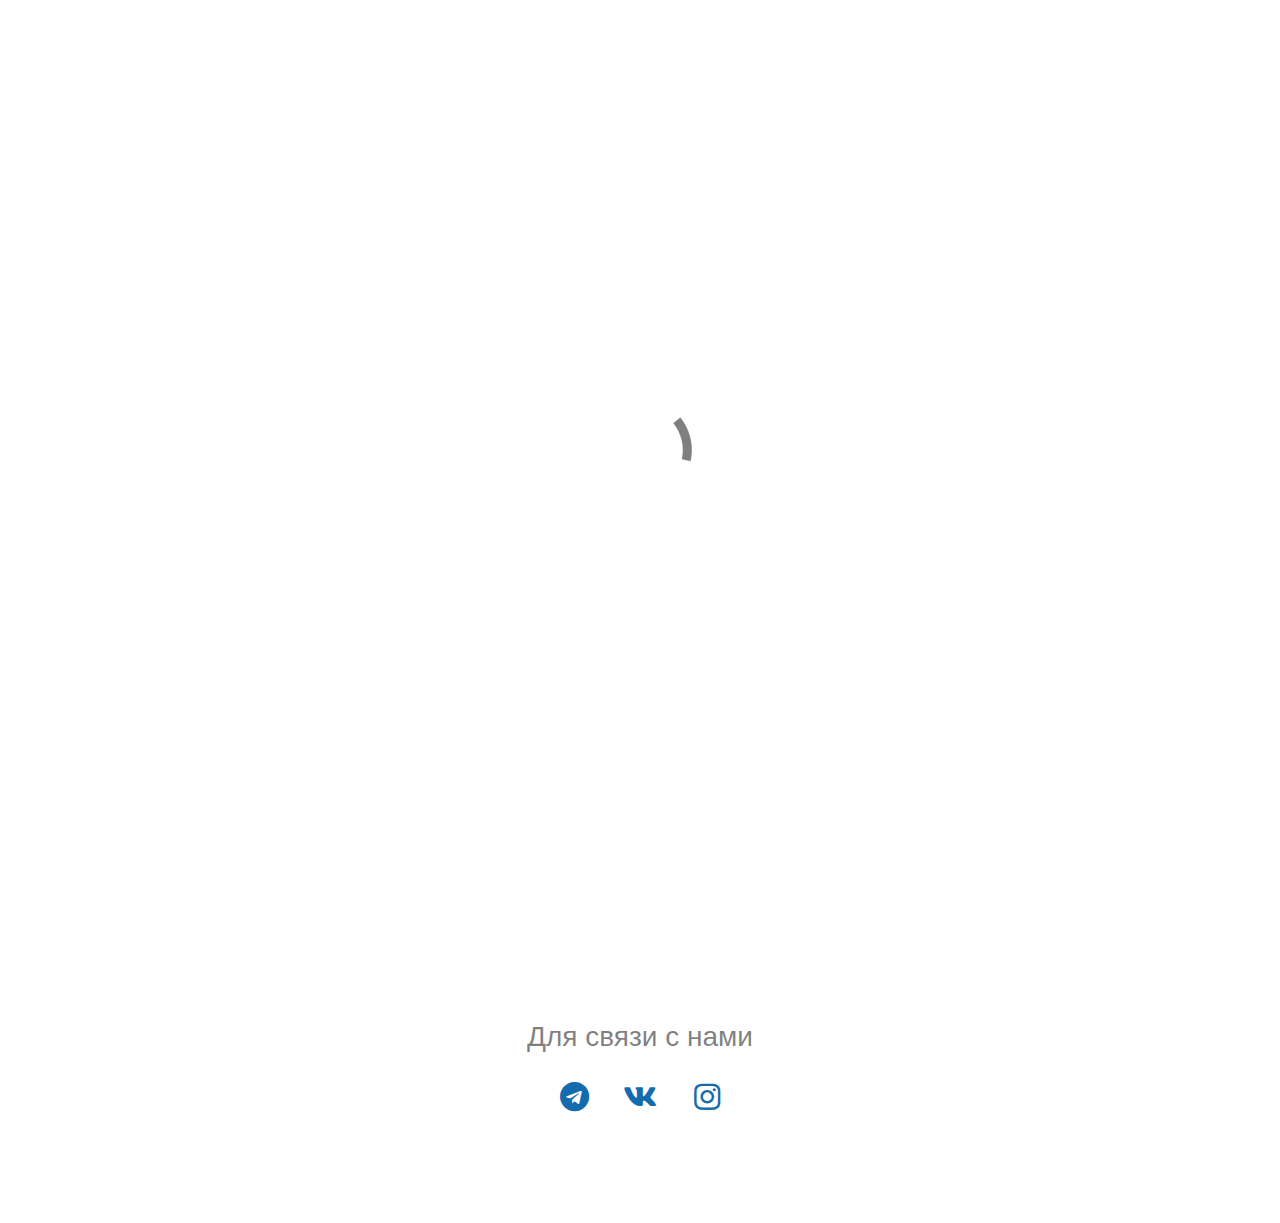
<file: video.html>
<!doctype html><html><head>  <meta charset="utf-8">  <meta name="keywords" content="">  <meta name="description" content="">  <meta name="viewport" content="width=device-width, initial-scale=1.0, viewport-fit=cover"><link rel="canonical" href="http://setTheBaseURLInProjectSettings.com/video.html" /><meta name="robots" content="index, follow" />  <link rel="shortcut icon" type="image/png" href="favicon.png">  <link rel="stylesheet" type="text/css" href="./css/bootstrap.min.css?3747"><link rel="stylesheet" type="text/css" href="style.css?2471"><link rel="stylesheet" type="text/css" href="./css/animate.min.css?3290"><link rel="stylesheet" type="text/css" href="./css/all.min.css"><link rel="stylesheet" type="text/css" href="./css/all.min.css"><link href='https://fonts.googleapis.com/css?family=Lato:100,300,400,700,900&display=swap&subset=latin,latin-ext' rel='stylesheet' type='text/css'>  <title>video</title>  <!-- Analytics --> <!-- Analytics END -->  </head><body><!-- Preloader --><div id="page-loading-blocs-notifaction" class="page-preloader"></div><!-- Preloader END --><!-- Main container --><div class="page-container">  <!-- bloc-0 --><div class="bloc l-bloc" id="bloc-0"><div class="container bloc-sm"><div class="row"><div class="col"><nav class="navbar row navbar-expand-md flex-column navbar-light" role="navigation"><button id="nav-toggle" type="button" class="ui-navbar-toggler navbar-toggler border-0 p-0" data-toggle="collapse" data-target=".navbar-14211" aria-expanded="false" aria-label="Toggle navigation"><span class="navbar-toggler-icon"></span></button><div class="collapse navbar-collapse navbar-14211 col-lg-7 barss"><ul class="site-navigation nav navbar-nav mx-auto justify-content-center text-big"><li class="nav-item"><a href="index.html" class="nav-link link-style ltc-denim">KCiK IT</a></li><li class="nav-item"><a href="video.html" class="nav-link ltc-denim">Видео ролики</a></li><li class="nav-item"><a href="tinkercad.html" class="nav-link a-btn ltc-denim">TinkerCad</a></li><li class="nav-item"><a href="easyeda.html" class="nav-link a-btn ltc-denim">EasyEda</a></li></ul></div></nav></div></div></div></div><!-- bloc-0 END --><!-- bloc-3 --><div class="bloc" id="bloc-3"><div class="container bloc-lg"><div class="row voffset"><div class="col-lg-3 col-md-6"><div class="embed-responsive embed-responsive-16by9"><iframe class="embed-responsive-item lazyload" src="img/lazyload-ph.png" data-src="https://player.vimeo.com/video/163403597" frameborder="0" webkitallowfullscreen mozallowfullscreen allowfullscreen></iframe></div><h4 class="mg-md link-color tc-denim-2">Title here</h4><p>Lorem ipsum dolor sit amet, elit Aenean commodo ligula eget.</p></div><div class="col-lg-3 col-md-6 mt-1 mt-md-0 border-easy-margin"><div class="embed-responsive embed-responsive-16by9"><iframe class="embed-responsive-item lazyload" src="img/lazyload-ph.png" data-src="https://player.vimeo.com/video/163403597" frameborder="0" webkitallowfullscreen mozallowfullscreen allowfullscreen></iframe></div><h4 class="mg-md link-color tc-denim-2">Title here</h4><p>Lorem ipsum dolor sit amet, elit Aenean commodo ligula eget.</p></div><div class="col-lg-3 col-md-6 mt-1 mt-md-4 mt-lg-0 border-easy-margin"><div class="embed-responsive embed-responsive-16by9"><iframe class="embed-responsive-item lazyload" src="img/lazyload-ph.png" data-src="https://player.vimeo.com/video/163403597" frameborder="0" webkitallowfullscreen mozallowfullscreen allowfullscreen></iframe></div><h4 class="mg-md link-color tc-denim-2">Title here</h4><p>Lorem ipsum dolor sit amet, elit Aenean commodo ligula eget.</p></div><div class="col-lg-3 col-md-6 mt-1 mt-md-4 mt-lg-0"><div class="embed-responsive embed-responsive-16by9"><iframe class="embed-responsive-item lazyload" src="img/lazyload-ph.png" data-src="https://player.vimeo.com/video/163403597" frameborder="0" webkitallowfullscreen mozallowfullscreen allowfullscreen></iframe></div><h4 class="mg-md link-color tc-denim-2">Title here</h4><p>Lorem ipsum dolor sit amet, elit Aenean commodo ligula eget.</p></div></div><div class="row voffset"><div class="col-lg-3 col-md-6"><div class="embed-responsive embed-responsive-16by9"><iframe class="embed-responsive-item lazyload" src="img/lazyload-ph.png" data-src="https://player.vimeo.com/video/163403597" frameborder="0" webkitallowfullscreen mozallowfullscreen allowfullscreen></iframe></div><h4 class="mg-md link-color tc-denim-2">Title here</h4><p>Lorem ipsum dolor sit amet, elit Aenean commodo ligula eget.</p></div><div class="col-lg-3 col-md-6 mt-1 mt-md-0"><div class="embed-responsive embed-responsive-16by9"><iframe class="embed-responsive-item lazyload" src="img/lazyload-ph.png" data-src="https://player.vimeo.com/video/163403597" frameborder="0" webkitallowfullscreen mozallowfullscreen allowfullscreen></iframe></div><h4 class="mg-md link-color tc-denim-2">Title here</h4><p>Lorem ipsum dolor sit amet, elit Aenean commodo ligula eget.</p></div><div class="col-lg-3 col-md-6 mt-1 mt-md-4 mt-lg-0"><div class="embed-responsive embed-responsive-16by9"><iframe class="embed-responsive-item lazyload" src="img/lazyload-ph.png" data-src="https://player.vimeo.com/video/163403597" frameborder="0" webkitallowfullscreen mozallowfullscreen allowfullscreen></iframe></div><h4 class="mg-md link-color tc-denim-2">Title here</h4><p>Lorem ipsum dolor sit amet, elit Aenean commodo ligula eget.</p></div><div class="col-lg-3 col-md-6 mt-1 mt-md-4 mt-lg-0"><div class="embed-responsive embed-responsive-16by9"><iframe class="embed-responsive-item lazyload" src="img/lazyload-ph.png" data-src="https://player.vimeo.com/video/163403597" frameborder="0" webkitallowfullscreen mozallowfullscreen allowfullscreen></iframe></div><h4 class="mg-md link-color tc-denim-2">Title here</h4><p>Lorem ipsum dolor sit amet, elit Aenean commodo ligula eget.</p></div></div></div></div><!-- bloc-3 END --><!-- ScrollToTop Button --><a class="bloc-button btn btn-d scrollToTop" onclick="scrollToTarget('1',this)"><svg xmlns="http://www.w3.org/2000/svg" width="22" height="22" viewBox="0 0 32 32"><path class="scroll-to-top-btn-icon" d="M30,22.656l-14-13-14,13"/></svg></a><!-- ScrollToTop Button END--><!-- bloc-9 --><div class="bloc l-bloc" id="bloc-9"><div class="container bloc-lg"><div class="row"><div class="col"><h2 class="mg-md btn-resize-mode h2-bloc-9-style text-lg-center">Для связи с нами</h2></div></div><nav class="navbar navbar-light row navbar-expand-md flex-column" role="navigation"><button id="nav-toggle" type="button" class="ui-navbar-toggler navbar-toggler border-0 p-0 object-hidden" data-toggle="collapse" data-target=".navbar-33984" aria-expanded="false" aria-label="Toggle navigation"><span class="navbar-toggler-icon"></span></button><div class="navbar-content-area d-block col-12 col-md-3 col-lg-2"><div class="row"><div class="align-self-center col-4 text-left"><a href="https://blocsapp.com/"><span class="icon-md fab fa-telegram none icon-denim"></span></a></div><div class="align-self-center col-4 text-center"><a href="https://m.vk.com/friends?id=276871181"><span class="float-md-none icon-md fab fa-vk icon-denim"></span></a></div><div class="align-self-center col-4 text-right"><a href="https://blocsapp.com/"><span class="fab fa-instagram float-lg-none icon-md icon-denim"></span></a></div></div></div></nav></div></div><!-- bloc-9 END --></div><!-- Main container END -->  <!-- Additional JS --><script src="./js/jquery-3.5.1.min.js?1741"></script><script src="./js/bootstrap.bundle.min.js?2114"></script><script src="./js/blocs.min.js?6834"></script><script src="./js/lazysizes.min.js" defer></script><!-- Additional JS END --></body></html>
</file>
<file: style.css>
/*-----------------------------------------------------------------------------------
	glavversion
	About: A shiny new Blocs website.
	Author: Александр Ляхов
	Version: 1.0
	Built with Blocs
-----------------------------------------------------------------------------------*/
body{margin:0;padding:0;  background:#FFFFFF;  overflow-x:hidden;  -webkit-font-smoothing: antialiased;  -moz-osx-font-smoothing: grayscale;}.page-container{overflow: hidden;} a,button{transition: background .3s ease-in-out;outline: none!important;} a:hover{text-decoration: none; cursor:pointer;}.page-preloader{position: fixed;top: 0;bottom: 0;width: 100%;z-index:100000;background:#FFFFFF url("img/pageload-spinner.gif") no-repeat center center;animation-name: preloader-fade;animation-delay: 2s;animation-duration: 0.5s;animation-fill-mode: both;}.preloader-complete{animation-delay:0.1s;}@keyframes preloader-fade {0% {opacity: 1;visibility: visible;}100% {opacity: 0;visibility: hidden;}}.bloc{width:100%;clear:both;background: 50% 50% no-repeat;padding:0 20px;-webkit-background-size: cover;-moz-background-size: cover;-o-background-size: cover;background-size: cover;position:relative;display:flex;}.bloc .container{padding-left:0;padding-right:0;}.bloc-lg{padding:100px 20px;}.bloc-sm{padding:20px;}.d-bloc .card,.l-bloc{color:rgba(0,0,0,.5);}.d-bloc .card button:hover,.l-bloc button:hover{color:rgba(0,0,0,.7);}.l-bloc .icon-round,.l-bloc .icon-square,.l-bloc .icon-rounded,.l-bloc .icon-semi-rounded-a,.l-bloc .icon-semi-rounded-b{border-color:rgba(0,0,0,.7);}.d-bloc .card .divider-h span,.l-bloc .divider-h span{border-color:rgba(0,0,0,.1);}.d-bloc .card .a-btn,.l-bloc .a-btn,.l-bloc .navbar a,.l-bloc a .icon-sm, .l-bloc a .icon-md, .l-bloc a .icon-lg, .l-bloc a .icon-xl, .l-bloc h1 a, .l-bloc h2 a, .l-bloc h3 a, .l-bloc h4 a, .l-bloc h5 a, .l-bloc h6 a, .l-bloc p a{color:rgba(0,0,0,.6);}.d-bloc .card .a-btn:hover,.l-bloc .a-btn:hover,.l-bloc .navbar a:hover, .l-bloc a:hover .icon-sm, .l-bloc a:hover .icon-md, .l-bloc a:hover .icon-lg, .l-bloc a:hover .icon-xl, .l-bloc h1 a:hover, .l-bloc h2 a:hover, .l-bloc h3 a:hover, .l-bloc h4 a:hover, .l-bloc h5 a:hover, .l-bloc h6 a:hover, .l-bloc p a:hover{color:rgba(0,0,0,1);}.l-bloc .navbar-toggle .icon-bar{color:rgba(0,0,0,.6);}.d-bloc .card .btn-wire,.d-bloc .card .btn-wire:hover,.l-bloc .btn-wire,.l-bloc .btn-wire:hover{color:rgba(0,0,0,.7);border-color:rgba(0,0,0,.3);}.voffset{margin-top:30px;}.hero .hero-nav{padding-left:inherit;padding-right:inherit;}.navbar-light .navbar-nav .nav-link {color: rgb(64, 64, 64);}.btco-menu li > a {padding: 10px 15px;color: #000;}.btco-menu .active a:focus,.btco-menu li a:focus ,.navbar > .show > a:focus{background: transparent;outline: 0;}.dropdown-menu .show > .dropdown-toggle::after{transform: rotate(-90deg);}.mg-sm{margin-top:10px;margin-bottom:5px;}.mg-md{margin-top:10px;margin-bottom:20px;}img.mg-sm,img.mg-md,img.mg-lg{margin-top: 0;}img.mg-sm{margin-bottom:10px;}img.mg-md{margin-bottom:30px;}img.mg-lg{margin-bottom:50px;}.btn-d,.btn-d:hover,.btn-d:focus{color:#FFF;background:rgba(0,0,0,.3);}button{outline: none!important;}.a-block{width:100%;text-align:left;display: inline-block;}.text-center .a-block{text-align:center;}.icon-md{font-size:30px!important;}.card-sq, .card-sq .card-header, .card-sq .card-footer{border-radius:0;}.card-rd{border-radius:30px;}.card-rd .card-header{border-radius:29px 29px 0 0;}.card-rd .card-footer{border-radius:0 0 29px 29px;}.divider-h{padding:20px 0;width:100%;display:inline-block;}.divider-h span{display: block;border-top:1px solid transparent;}.divider-half{width: 50%;margin: 0 auto;}.dropdown-menu .divider-h,.dropdown-menu .divider-half{padding:0;}.carousel-nav-icon{fill: none;stroke: #fff;stroke-width: 2px;fill-rule: evenodd;stroke-linecap:round;}.scrollToTop{width:36px;height:36px;padding:5px;position:fixed;bottom:20px;right:20px;opacity:0;z-index:999;transition: all .3s ease-in-out;}.showScrollTop{opacity: 1;}.scroll-to-top-btn-icon{fill: none;stroke: #fff;stroke-width: 2px;fill-rule: evenodd;stroke-linecap:round;}.object-hidden{display:none;}h1,h2,h3,h4,h5,h6,p,label,.btn,a{font-family:"Helvetica";}.container{max-width:1140px;}.img-logo{background-color:#FEFFFE;border-style:solid;border-color:#00AFBC!important;flex-direction:row;margin:5px 5px 5px 5px;border-radius:20px 20px 20px 20px;border-width:2px 2px 2px 2px;}.img-logo:hover{border-style:solid;background-color:transparent;background:repeating-radial-gradient(#00AFBC  0%, #FFFFFF 100%);background-clip:border-box!important;-webkit-background-clip:border-box!important;border-color:#FFFFF8!important;border-radius:20px 20px 20px 20px;border-width:2px 2px 2px 2px;}.btn-drops{background-color:#00AFBC;border-color:#00AFE2!important;border-style:solid;margin-bottom:5px;border-radius:10px 10px 10px 10px;border-width:1px 1px 1px 1px;}.btn-drops:hover{background-color:#00AFE2;border-color:#00AFE2!important;border-style:solid;border-radius:10px 10px 10px 10px;border-width:1px 1px 1px 1px;}.bloc-bloc-2-style{width:94.17%;}.btn-drops:active{background-color:transparent;}.videoborder{background-size:length;border-style:solid;border-color:rgba(0,178,191,0.37)!important;font-family:"Lato";font-weight:700;color:#000000!important;top:10px;height:auto;left:25%;right:25%;width:0%;margin:10px 10px 10px 10px;padding:1px 1px 1px 1px;border-radius:5px 5px 5px 5px;border-width:1px 1px 1px 1px;}.videoborder:hover{border-color:#00BBC8!important;background-color:rgba(0,175,188,0.70);color:#FFFFFF!important;border-radius:5px 5px 5px 5px;border-width:1px 1px 1px 1px;}.row-style{width:82%;}.row-bloc-3-style{width:82%;}.margin-for-dropdown{border-style:solid;border-color:rgba(0,175,188,0.32)!important;margin:2% 2% 2% 2%;border-radius:5px 5px 5px 5px;border-width:1px 1px 1px 1px;}.video-brd{border-color:transparent!important;}.link-color{color:#146BAE!important;}.logo-img{font-size:12px;font-weight:bold;}.logo-img:hover{filter:blur(10px);cursor:grabbing;}.spams{position:absolute;top:10px;}.tinker-dev{border-style:solid;border-color:rgba(0,188,200,0.59)!important;background-color:#00B2BE;font-size:28px;border-width:1px 1px 1px 1px;}.tinker-dev:active{color:#000000!important;}.link-style{width:100%;}.link-схема-style{width:100%;}.label-style{font-size:18px;width:13.92%;}.img-style{width:352px;}.h3-input-style{font-size:32px;width:40.19%;margin-left:30%;margin-right:0%;border-style:solid;border-color:rgba(17,128,239,0.99)!important;font-family:Lato;font-weight:900;text-align:center;margin-bottom:5%;padding:2% 2% 2% 2%;border-radius:10px 10px 10px 10px;border-width:2px 2px 2px 2px;}.tincer-card{bottom:10px;margin-bottom:10px;margin-top:10px;}.btn-padding{padding-top:10px;padding-bottom:10px;}.h2-style{font-family:Lato;font-weight:700;padding-top:8px;padding-bottom:8px;}.forlink{font-family:"Lato";font-weight:700;font-size:22px;}.divider-padding{padding-top:0px;padding-bottom:0px;}.border{color:#000000!important;background-color:#000000;}.border-easy{border-style:solid;border-color:rgba(0,0,0,0.10)!important;border-radius:4px 4px 4px 4px;border-width:1px 1px 1px 1px;}.h3-bloc-9-style{font-size:24px;}.h3-7-style{font-size:24px;}.h3-9-style{font-size:24px;}.h3-10-style{font-size:24px;}.h3-11-style{font-size:24px;}.h3-12-style{font-size:24px;}.border-easy-margin{margin-top:0%;margin-right:0%;margin-bottom:0%;}.container-div-style{height:302px;}.text-big{font-size:21px;font-family:"Lato";font-weight:700;}.carousel-style{width:100%;background-size:length;border-color:transparent!important;}.for-varousel{color:#00AFBC!important;font-size:34px;background-color:rgba(0,5,4,0.83);border-style:solid;border-color:#000000!important;border-radius:0px 10px 0px 10px;border-width:1px 1px 1px 1px;}.strel{background-color:rgba(20,107,173,0.89);color:#00AFBC!important;}.borstt{border-style:solid;width:88%;right:20px;left:8%;border-color:rgba(0,90,195,0.80)!important;border-radius:20px 20px 20px 20px;border-width:2px 2px 2px 2px;}.h2-easyeda-style{font-size:32px;}.h2-tinkercad-style{font-family:Lato;font-weight:700;}.h2styles{font-size:21px;color:rgba(0,19,199,0.73)!important;font-weight:bold;}.h2styles:hover{font-size:21px;color:#0130D1!important;font-weight:bold;}.link-input-style{width:100%;}.h3-bloc-21-style{width:100%;font-size:31px;}.img-bloc-21-style{width:322px;}.h2-схема-проекта-style{font-family:Lato;font-weight:700;}.h2-5-style{font-size:31px;}.p-style{font-size:19px;}.p-bloc-2-style{font-size:16px;}.h2-наши-проекты-style{font-size:42px;}.h3-кнопка-style{width:81%;font-size:32px;}.barss{border-style:solid;border-color:rgba(17,128,188,0.55)!important;border-radius:10px 10px 10px 10px;}.withleft{margin-left:20px;}.textst{font-size:24px;font-weight:normal;text-align:center;text-transform:none;text-decoration:none;}.back{color:#1180BC!important;background-color:rgba(17,128,188,0.06);padding:20px 20px 20px 20px;}.images{padding:20px 20px 20px 20px;}.h2-bloc-9-style{font-size:28px;}.backss{background-color:#FBFFFF;margin-top:20px;border-radius:10px 10px 10px 10px;border-width:1px 1px 1px 1px;}.bakes{margin-left:20px;border-style:solid;border-color:rgba(0,130,193,0.55)!important;border-radius:20px 20px 20px 20px;border-width:2px 2px 2px 2px;}.padingss{padding:5px 5px 5px 5px;}.pad2{padding-left:10px;}.h3-style{font-size:25px;}.tc-denim{color:#146BAE!important;}.tc-denim-2{color:#146BAE!important;}.ltc-denim{color:#146BAE!important;}.ltc-denim:hover{color:#10568b!important;}.ltc-denim-2{color:#146BAE!important;}.ltc-denim-2:hover{color:#10568b!important;}.ltc-blue-ryb{color:#0048FF!important;}.ltc-blue-ryb:hover{color:#003acc!important;}.ltc-awesome{color:#FF164C!important;}.ltc-awesome:hover{color:#cc123d!important;}.icon-denim{color:#146BAE!important;border-color:#146BAE!important;}@media (min-width: 576px) {  .bloc-xxl-sm{padding:200px 20px;}  .bloc-xl-sm{padding:150px 20px;}  .bloc-lg-sm{padding:100px 20px;}  .bloc-md-sm{padding:50px 20px;}  .bloc-sm-sm{padding:20px;}  .bloc-no-padding-sm{padding:0 20px;}}@media (min-width: 768px) {  .bloc-xxl-md{padding:200px 20px;}  .bloc-xl-md{padding:150px 20px;}  .bloc-lg-md{padding:100px 20px;}  .bloc-md-md{padding:50px 20px;}  .bloc-sm-md{padding:20px 20px;}  .bloc-no-padding-md{padding:0 20px;}}@media (min-width: 992px) {  .bloc-xxl-lg{padding:200px 20px;}  .bloc-xl-lg{padding:150px 20px;}  .bloc-lg-lg{padding:100px 20px;}  .bloc-md-lg{padding:50px 20px;}  .bloc-sm-lg{padding:20px;}  .bloc-no-padding-lg{padding:0 20px;}}@media (max-width: 1024px){  .bloc.full-width-bloc, .bloc-tile-2.full-width-bloc .container, .bloc-tile-3.full-width-bloc .container, .bloc-tile-4.full-width-bloc .container{ padding-left: 0;   padding-right: 0;  }}@media (max-width: 991px){  .container{width:100%;}  .bloc{padding-left: constant(safe-area-inset-left);padding-right: constant(safe-area-inset-right);}   .bloc-group, .bloc-group .bloc{display:block;width:100%;}}@media (max-width: 767px){  .bloc-tile-2 .container, .bloc-tile-3 .container, .bloc-tile-4 .container{ padding-left:0;padding-right:0;  }  .btn-dwn{   display:none;   }  .voffset{ margin-top:5px;  }  .voffset-md{ margin-top:20px;  }  .voffset-lg{ margin-top:30px;  }  form{ padding:5px;  }  .close-lightbox{ display:inline-block;  }  .blocsapp-device-iphone5{ background-size: 216px 425px; padding-top:60px; width:216px; height:425px;  }  .blocsapp-device-iphone5 img{ width: 180px; height: 320px;  }}@media (max-width: 991px){.mt-md-0{}.mt-md-4{}.row-bloc-3-style{width:100%;}.row-style{width:100%;}.img-ledr-style{width:212px;}}@media (max-width: 767px){.text-right{}.text-left{}.text-center{}.h3-input-style{font-size:31px;text-align:center;}}@media (max-width: 575px){.mt-1{}.h3-style{font-size:27px;}.wight-15{margin-top:20px;}.h3-input-style{width:73.33%;text-align:center;font-size:24px;margin-left:15%;}}
</file>
